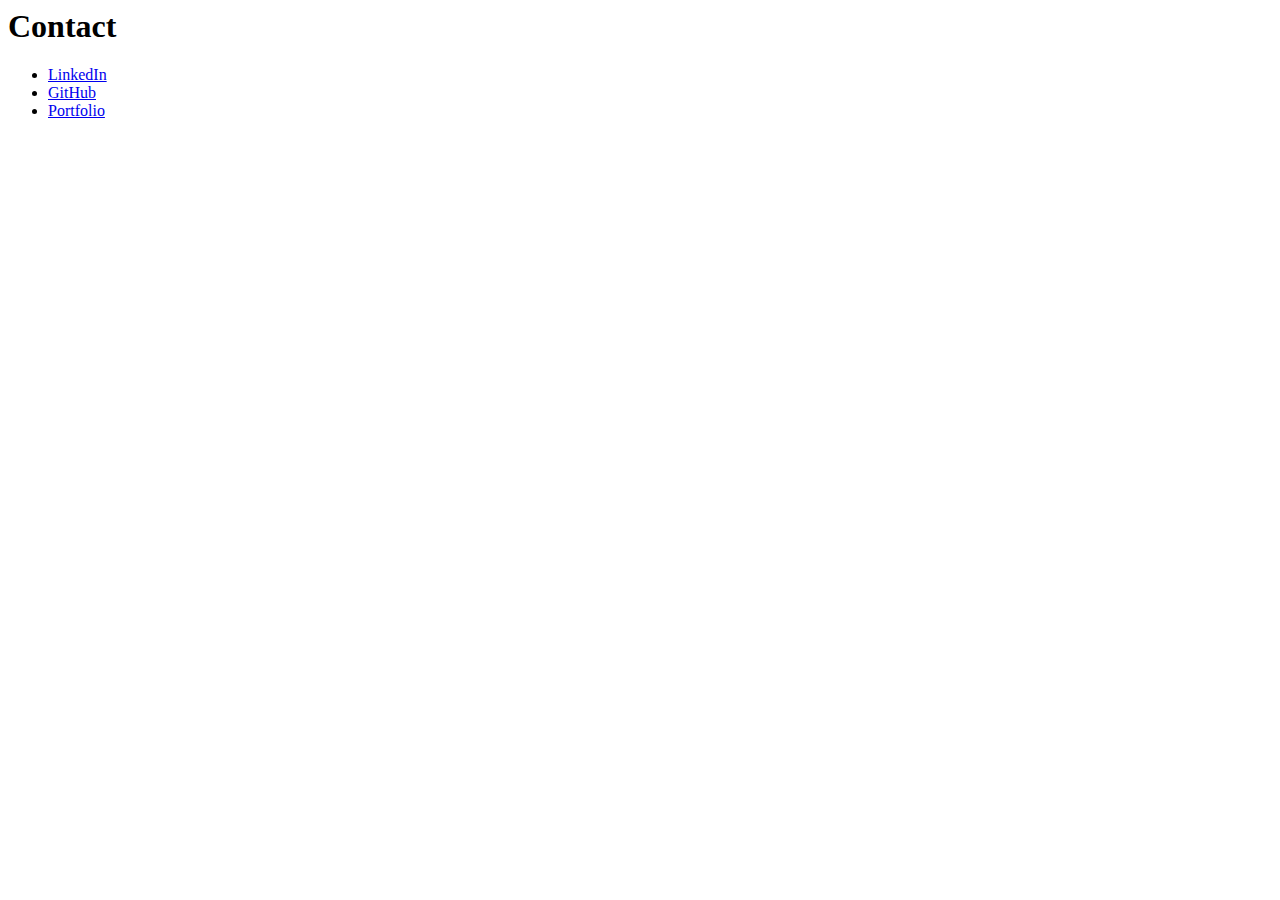
<file: contact_old.html>
<html><body>
<h1>Contact</h1>
<ul>
<li><a href="https://linkedin.com/in/srikanthmadabhushi">LinkedIn</a></li>
<li><a href="https://github.com/SrikanthMadabhushi">GitHub</a></li>
<li><a href="https://SrikanthMadabhushi.github.io">Portfolio</a></li>
</ul>
</body></html>
</file>
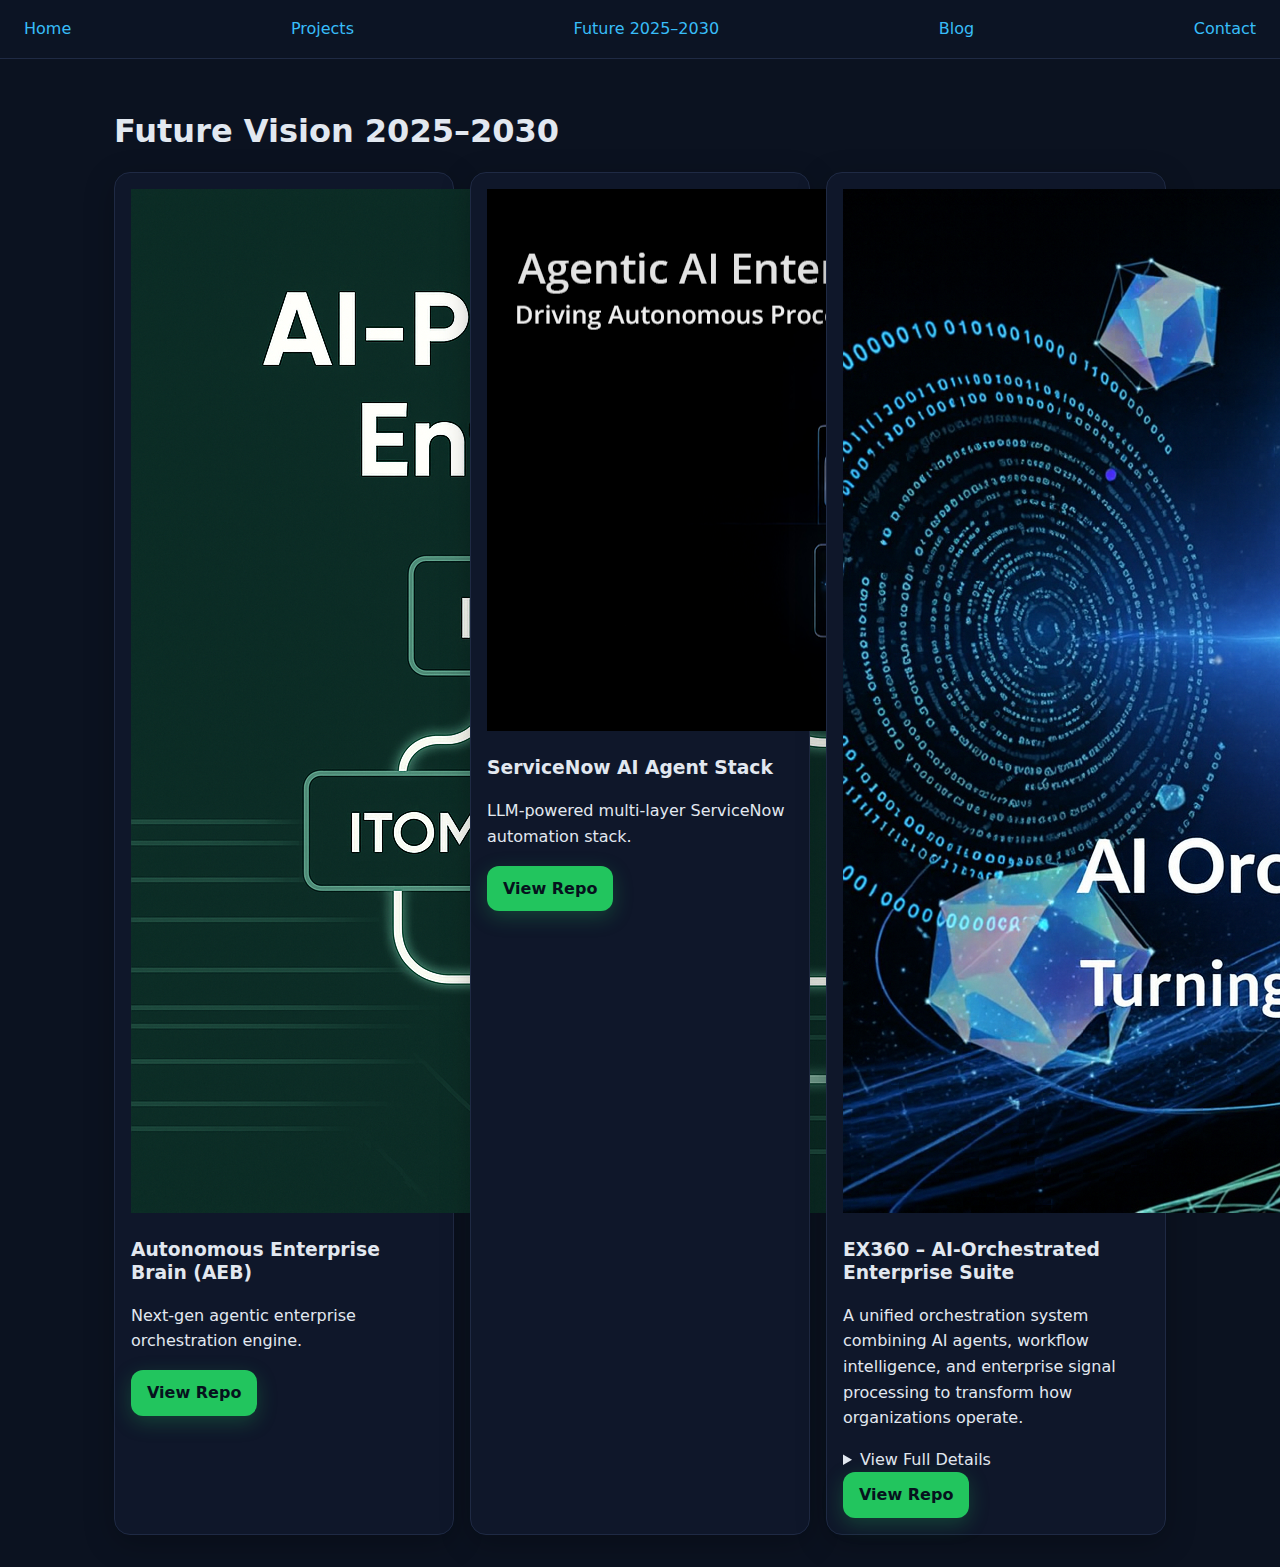
<file: future.html>
<!doctype html>
<html>
<head>
<meta charset="utf-8">
<title>Future 2025–2030</title>
<link rel="stylesheet" href="styles.css">
</head>
<body>

<nav class="top-nav">
  <a href="index.html">Home</a>
  <a href="projects.html">Projects</a>
  <a href="future.html">Future 2025–2030</a>
  <a href="blog.html">Blog</a>
  <a href="contact.html">Contact</a>
</nav>

<section class="container section">
<h1>Future Vision 2025–2030</h1>

<div class="grid">

<article class="card">
  <img src="assets/Autonomous-Enterprise-Brain-AEB.png">
  <h3>Autonomous Enterprise Brain (AEB)</h3>
  <p>Next‑gen agentic enterprise orchestration engine.</p>
  <a class="btn" target="_blank" href="https://github.com/srikanthmadabhushi/Autonomous-Enterprise-Brain-AEB">View Repo</a>
</article>

<article class="card">
  <img src="assets/ServiceNow-AI-Agent-Stack banner.png">
  <h3>ServiceNow AI Agent Stack</h3>
  <p>LLM‑powered multi‑layer ServiceNow automation stack.</p>
  <a class="btn" target="_blank" href="https://github.com/srikanthmadabhushi/ServiceNow-AI-Agent-Stack">View Repo</a>
</article>
<article class="card">
  <img src="assets/AI-Orchestrated-Enterprise-Suite.png" alt="EX360">
  <h3>EX360 – AI-Orchestrated Enterprise Suite</h3>
  <p>A unified orchestration system combining AI agents, workflow intelligence, and enterprise signal processing to transform how organizations operate.</p>

  <details class="proj">
    <summary>View Full Details</summary>
    <div class="proj-points">

      <h4>Industry Positioning</h4>
      <p>EX360 enables enterprises to embrace intelligent orchestration at scale, replacing fragmented automation with coordinated, AI-enhanced service operations. It is designed for organizations targeting operational excellence and cross-domain harmonization.</p>

      <h4>Technical Architecture</h4>
      <p>Built on a layered AI orchestration model, EX360 integrates ServiceNow workflows, multi-agent reasoning, IntegrationHub connectors, contextual data fabric, and autonomous execution paths.</p>

      <h4>Business Problem</h4>
      <p>Enterprise operations often struggle due to disconnects between IT, HR, customer service, and risk workflows. EX360 minimises this fragmentation by providing a unified orchestration framework that ensures consistency and intelligence across all processes.</p>

      <h4>AI Hypothesis</h4>
      <p>AI-coordinated orchestration across domains will reduce errors, speed up resolutions, and allow operations to scale without added manual overhead. Multi-agent collaboration helps the system learn and optimize execution in real time.</p>

      <h4>Solution Prototype</h4>
      <p>The prototype models orchestration across multiple domains, showing how AI agents evaluate context, choose optimal flows, and trigger automated tasks that unify processes across ITSM, ITOM, HRSD, CSM, and GRC.</p>

    </div>
  </details>

  <a class="btn" target="_blank" href="https://github.com/srikanthmadabhushi/EX360-AI-Orchestrated-Enterprise-Suite">View Repo</a>
</article>
</div>

</section>
</body>
</html>
</file>
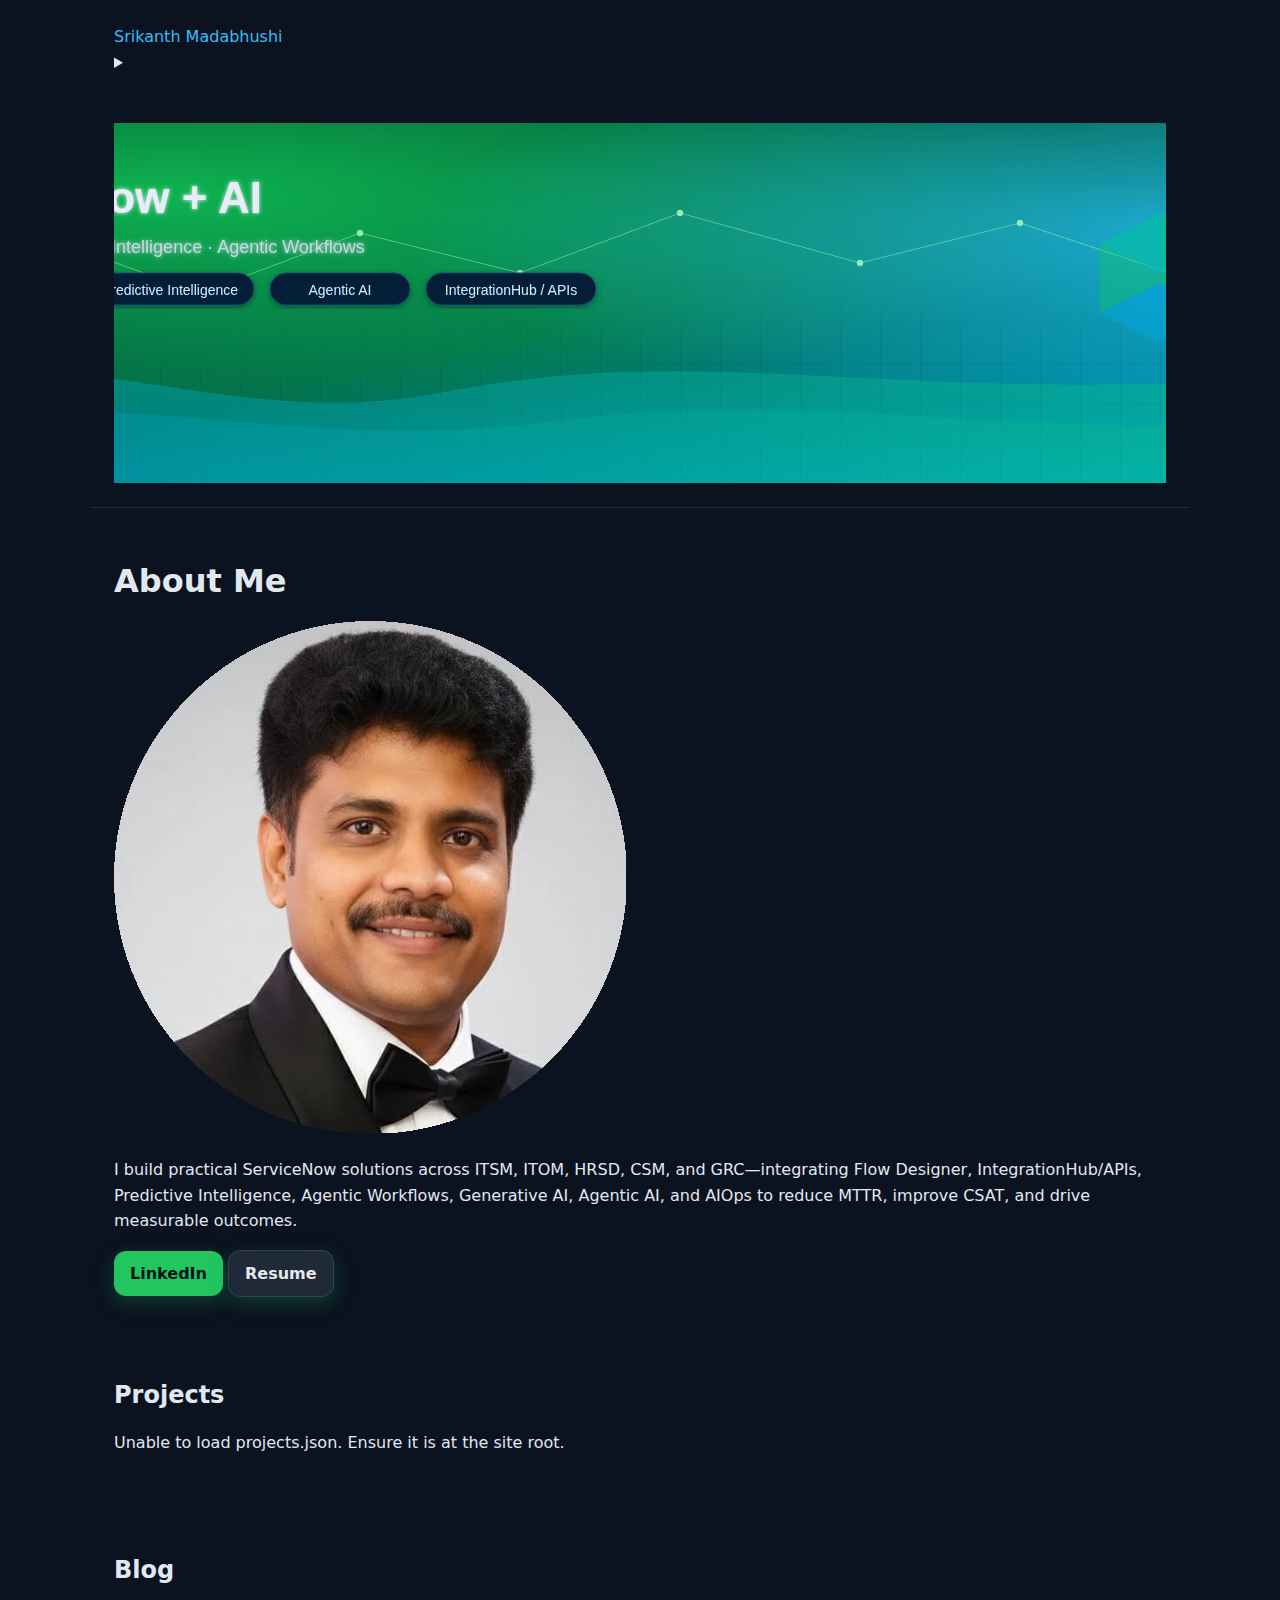
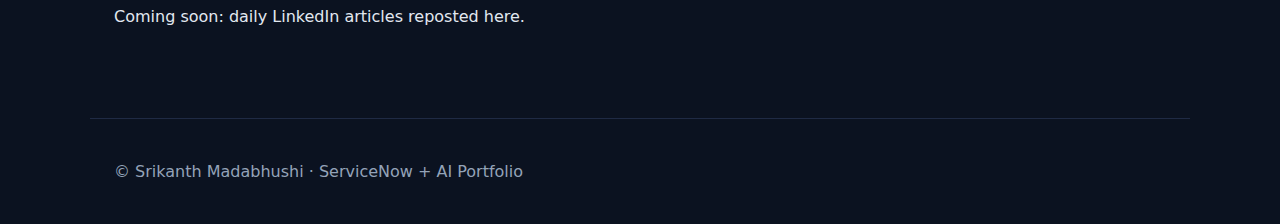
<file: index_old.html>
<!doctype html>
<html lang="en">
<head>
  <meta charset="utf-8" />
  <title>Srikanth Madabhushi| ServiceNow + AI Portfolio</title>
  <meta name="viewport" content="width=device-width, initial-scale=1" />
  <link rel="preload" href="assets/banner.svg" as="image" />
  <link rel="stylesheet" href="styles.css" />
</head>
<body>
  <!-- Sticky Header -->
  <header class="site sticky">
    <div class="container bar">
      <a class="brand" href="#">Srikanth Madabhushi</a>
      <details class="menu">
        <summary aria-label="Toggle menu">
          <span></span><span></span><span></span>
        </summary>
        <nav class="nav">
          <a href="#about">About</a>
          <a href="#projects">Projects</a>
          <a href="#blog">Blog</a>
          <a href="#contact">Contact</a>
        </nav>
      </details>
    </div>
  </header>

  <!-- Top Banner -->
  <section class="hero container">
    <img src="assets/banner.svg" alt="ServiceNow + AI banner" />
  </section>

  <!-- About -->
  <section id="about" class="container section">
    <h1>About Me</h1>
    <div class="about-wrap">
      <img class="avatar" src="assets/profile.png"/>
      <div>
        <p>
          I build practical ServiceNow solutions across ITSM, ITOM, HRSD, CSM, and GRC—integrating
          Flow Designer, IntegrationHub/APIs, Predictive Intelligence, Agentic Workflows, Generative AI,
          Agentic AI, and AIOps to reduce MTTR, improve CSAT, and drive measurable outcomes.
        </p>
        <div class="links">
          <a class="btn" href="https://www.linkedin.com/in/srikanth-madabhushi-prince2%C2%AE-csm%C2%AE-00309218" target="_blank" rel="noreferrer">LinkedIn</a>
          <a class="btn secondary" href="Srikanth_Madabhushi_Resume.pdf" target="_blank" rel="noreferrer">Resume</a>
        </div>
      </div>
    </div>
  </section>

  <!-- Projects (All modules live here) -->
  <section id="projects" class="container section">
    <h2>Projects</h2>
    <!-- Module panels & cards will be rendered here from projects.json -->
    <div id="projects-root" class="stack"></div>
  </section>

  <!-- Blog / Contact -->
  <section id="blog" class="container section">
    <h2>Blog</h2>
    <p>Coming soon: daily LinkedIn articles reposted here.</p>
  </section>

  <footer id="contact" class="container footer">
    <p>© Srikanth Madabhushi · ServiceNow + AI Portfolio</p>
  </footer>

  <!-- Render data from projects.json -->
  <script>
    async function renderProjects() {
      const root = document.getElementById('projects-root');
      try {
        const res = await fetch('projects.json');
        const data = await res.json();

        data.modules.forEach(mod => {
          // Module wrapper
          const section = document.createElement('section');
          section.className = 'module';

          // Module header
          const h3 = document.createElement('h3');
          h3.textContent = mod.name;
          section.appendChild(h3);

          // Module intro (5-point overview)
          const intro = document.createElement('details');
          intro.className = 'intro';
          intro.open = false;
          const sum = document.createElement('summary');
          sum.textContent = 'Module Overview (5-point)';
          intro.appendChild(sum);

          const grid = document.createElement('div');
          grid.className = 'intro-grid';

          const card = (title, bodyHtml) => {
            const el = document.createElement('article');
            el.className = 'intro-card';
            el.innerHTML = `<h4>${title}</h4>${bodyHtml}`;
            return el;
          };

          grid.appendChild(card('1) Domain, Market & Competitive', `<ul>${mod.moduleOverview.domainMarketCompetitive.map(i=>`<li>${i}</li>`).join('')}</ul>`));
          grid.appendChild(card('2) Tech Specs & Best Practices', `<ul>${mod.moduleOverview.techSpecsBestPractices.map(i=>`<li>${i}</li>`).join('')}</ul>`));
          grid.appendChild(card('3) Problem Statement', `<p>${mod.moduleOverview.problem}</p>`));
          grid.appendChild(card('4) Hypothesis', `<p>${mod.moduleOverview.hypothesis}</p>`));
          grid.appendChild(card('5) Working Prototype', `<ul>${mod.moduleOverview.prototype.map(i=>`<li>${i}</li>`).join('')}</ul>`));

          intro.appendChild(grid);
          section.appendChild(intro);

          // Projects grid
          const gridWrap = document.createElement('div');
          gridWrap.className = 'grid';

          mod.projects.forEach(p => {
            const article = document.createElement('article');
            article.className = 'card';
            article.innerHTML = `
              <img src="${p.image}" alt="${p.title}" loading="lazy">
              <h4>${p.title}</h4>
              <p>${p.summary}</p>
              <a class="btn" href="${p.repo}" target="_blank" rel="noreferrer">View Repo</a>
            `;

            // Per-project 5-point details
            const d = document.createElement('details');
            d.className = 'proj';
            const s = document.createElement('summary');
            s.textContent = 'Details (5-point)';
            d.appendChild(s);

            const list = document.createElement('div');
            list.className = 'proj-points';
            list.innerHTML = `
              <div><strong>1) Domain/Market/Competitive</strong><ul>${p.points.domainMarketCompetitive.map(i=>`<li>${i}</li>`).join('')}</ul></div>
              <div><strong>2) Tech Specs & Best Practices</strong><ul>${p.points.techSpecsBestPractices.map(i=>`<li>${i}</li>`).join('')}</ul></div>
              <div><strong>3) Problem</strong><p>${p.points.problem}</p></div>
              <div><strong>4) Hypothesis</strong><p>${p.points.hypothesis}</p></div>
              <div><strong>5) Working Prototype</strong><ul>${p.points.prototype.map(i=>`<li>${i}</li>`).join('')}</ul></div>
            `;
            d.appendChild(list);
            article.appendChild(d);

            gridWrap.appendChild(article);
          });

          section.appendChild(gridWrap);
          root.appendChild(section);
        });
      } catch (e) {
        root.innerHTML = '<p class="error">Unable to load projects.json. Ensure it is at the site root.</p>';
        console.error(e);
      }
    }
    renderProjects();
  </script>
</body>
</html>
</file>
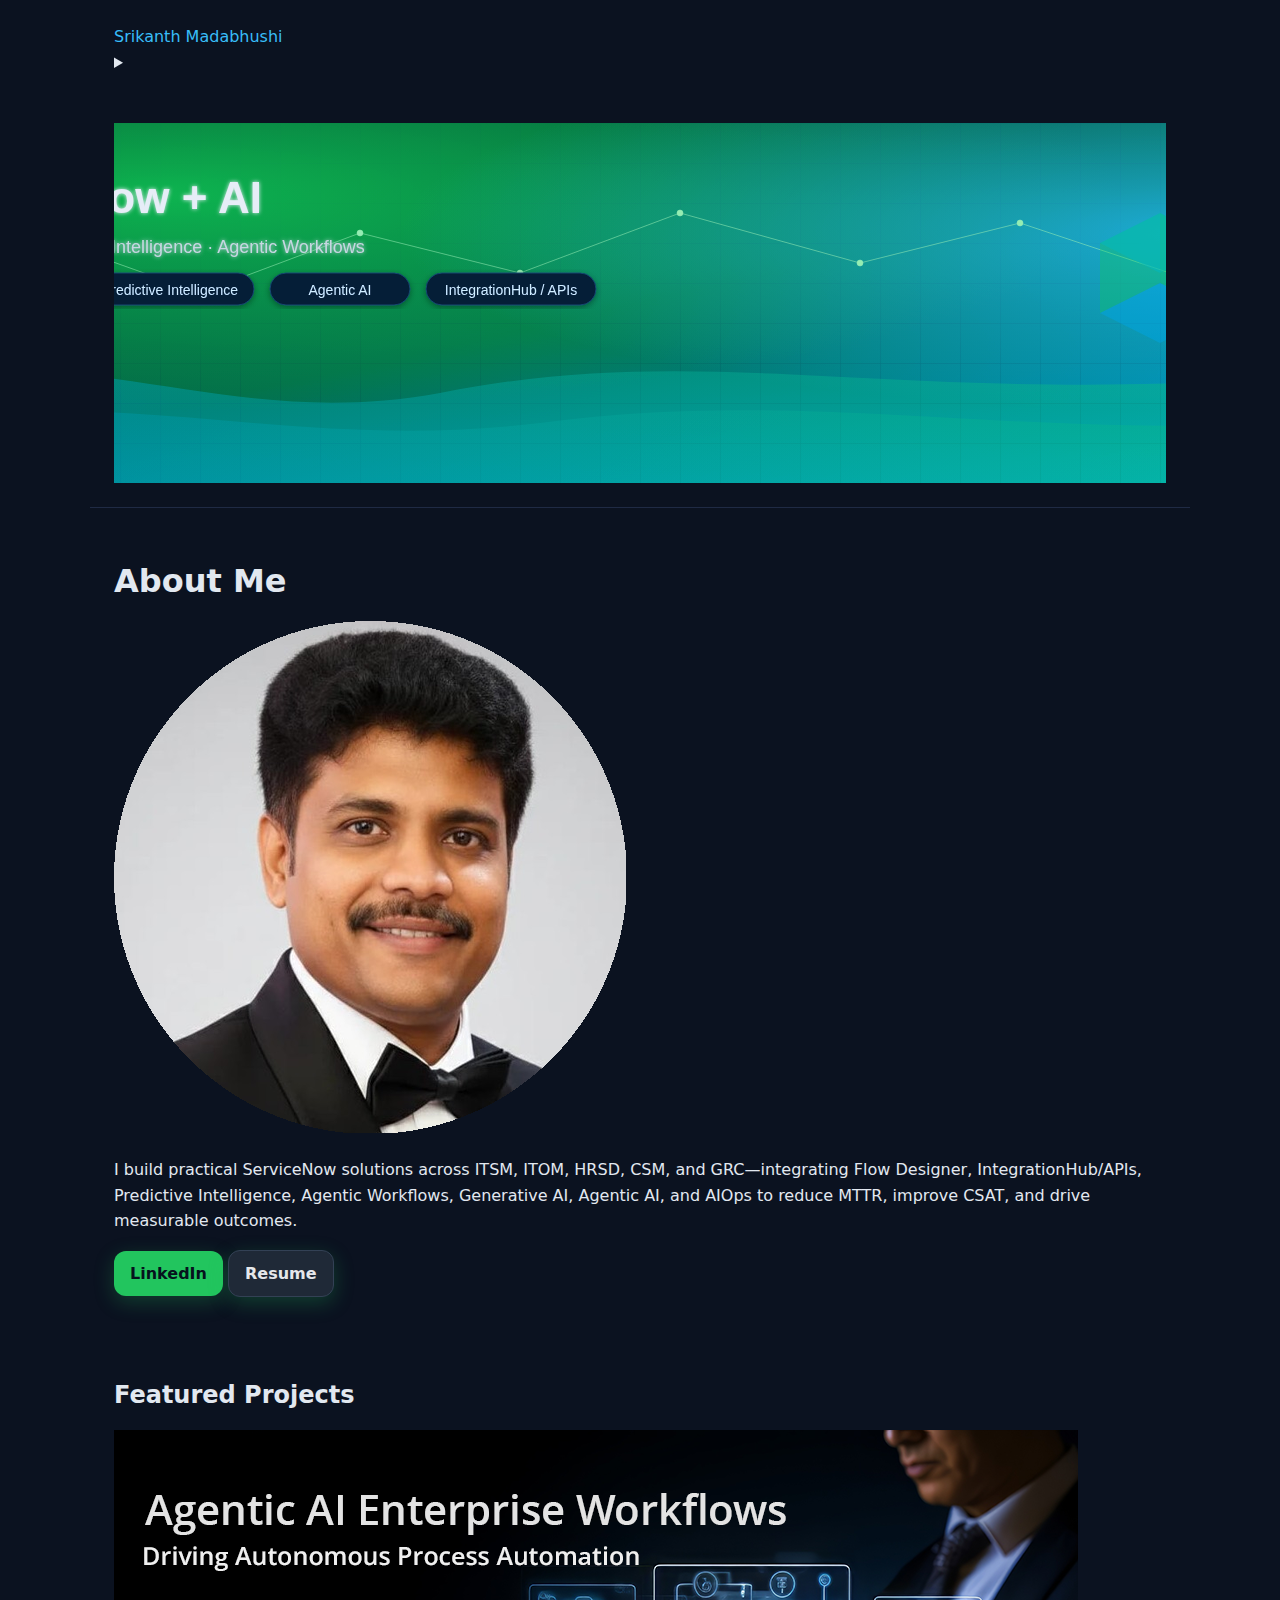
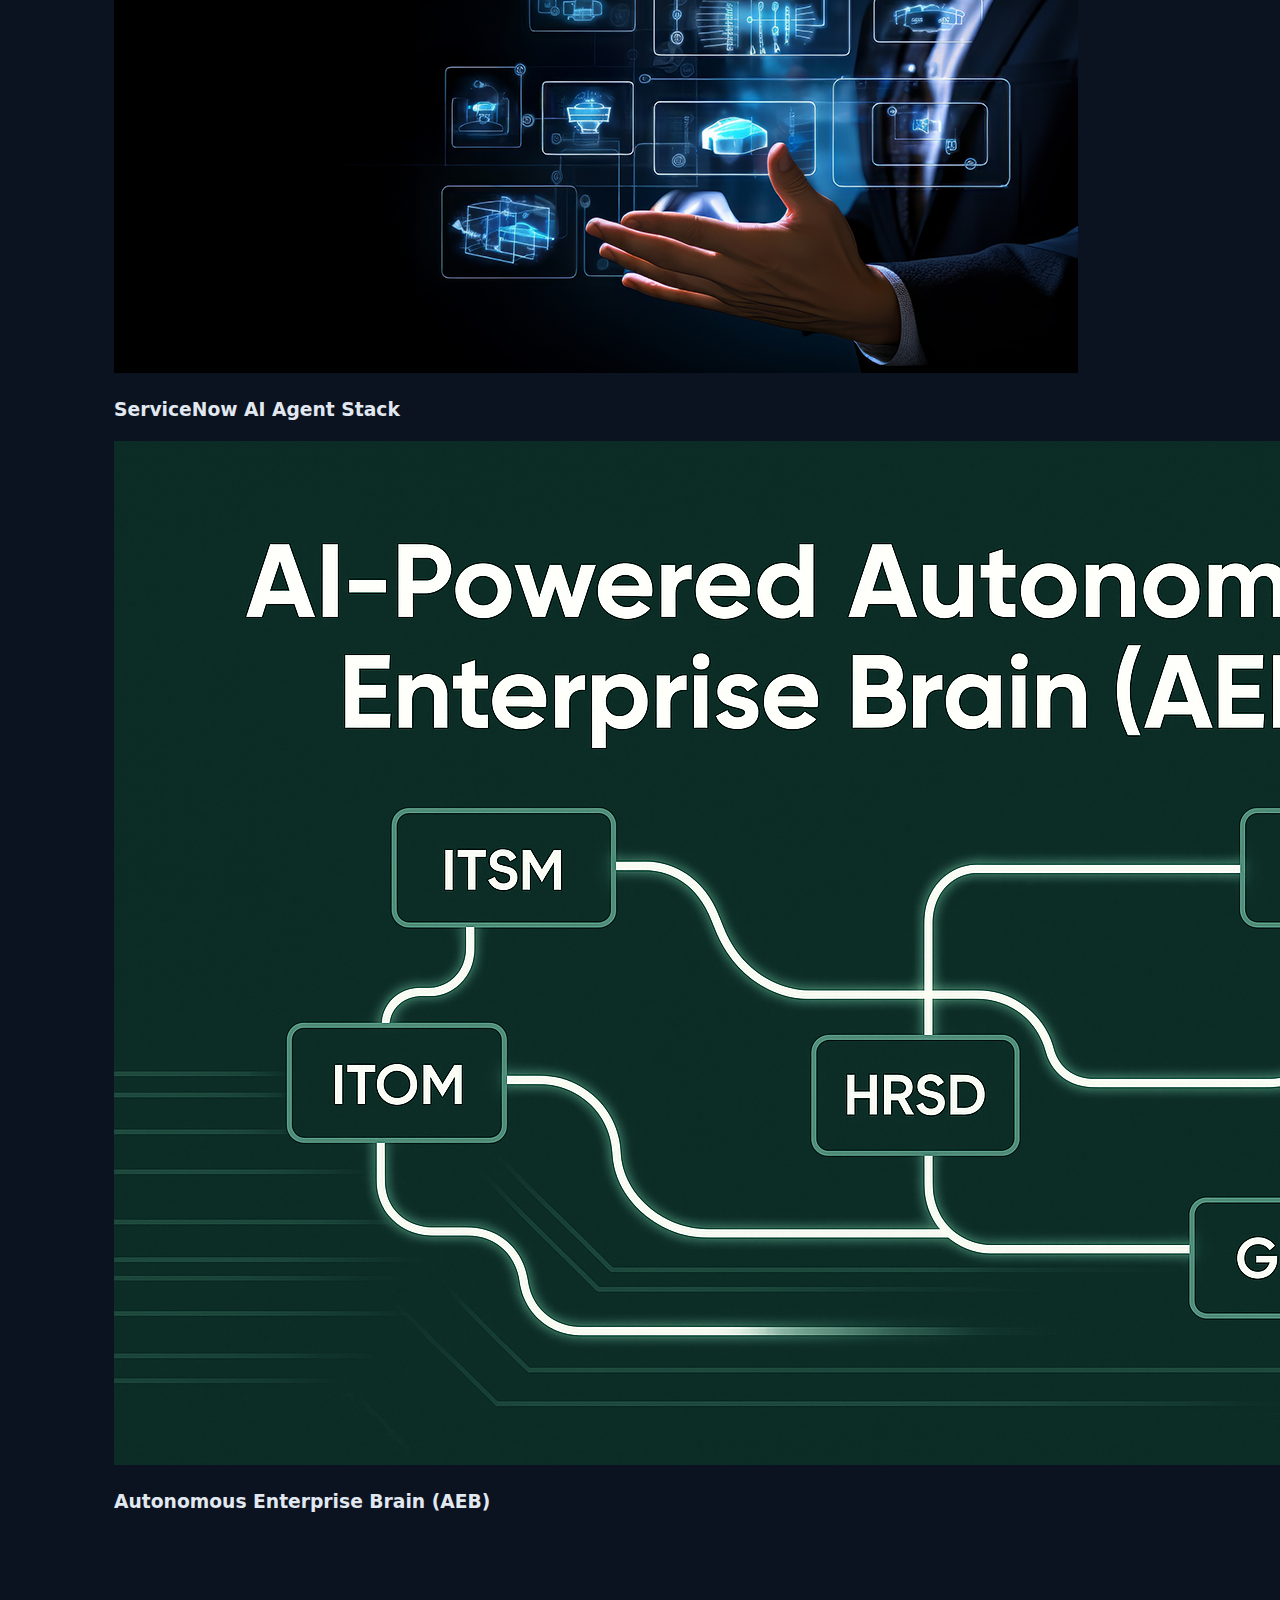
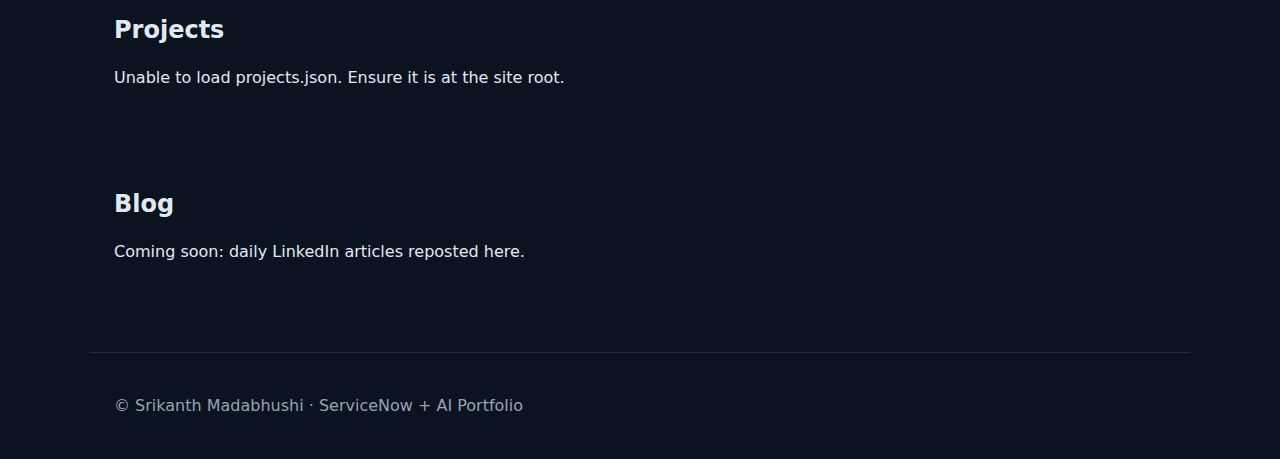
<file: index_updated.html>
<!doctype html>
<html lang="en">
<head>
  <meta charset="utf-8" />
  <title>Srikanth Madabhushi| ServiceNow + AI Portfolio</title>
  <meta name="viewport" content="width=device-width, initial-scale=1" />
  <link rel="preload" href="assets/banner.svg" as="image" />
  <link rel="stylesheet" href="styles.css" />
</head>
<body>
  <!-- Sticky Header -->
  <header class="site sticky">
    <div class="container bar">
      <a class="brand" href="#">Srikanth Madabhushi</a>
      <details class="menu">
        <summary aria-label="Toggle menu">
          <span></span><span></span><span></span>
        </summary>
        <nav class="nav">
          <a href="#about">About</a>
          <a href="#projects">Projects</a>
          <a href="#blog">Blog</a>
          <a href="#contact">Contact</a>
        </nav>
      </details>
    </div>
  </header>

  <!-- Top Banner -->
  <section class="hero container">
    <img src="assets/banner.svg" alt="ServiceNow + AI banner" />
  </section>

  <!-- About -->
  <section id="about" class="container section">
    <h1>About Me</h1>
    <div class="about-wrap">
      <img class="avatar" src="assets/profile.png"/>
      <div>
        <p>
          I build practical ServiceNow solutions across ITSM, ITOM, HRSD, CSM, and GRC—integrating
          Flow Designer, IntegrationHub/APIs, Predictive Intelligence, Agentic Workflows, Generative AI,
          Agentic AI, and AIOps to reduce MTTR, improve CSAT, and drive measurable outcomes.
        </p>
        <div class="links">
          <a class="btn" href="https://www.linkedin.com/in/srikanth-madabhushi-prince2%C2%AE-csm%C2%AE-00309218" target="_blank" rel="noreferrer">LinkedIn</a>
          <a class="btn secondary" href="Srikanth_Madabhushi_Resume.pdf" target="_blank" rel="noreferrer">Resume</a>
        </div>
      </div>
    </div>
  </section>

  
  <!-- Featured Projects -->
  <section id="featured-projects" class="container section">
    <h2>Featured Projects</h2>
    <div class="project-grid">
      <div class="project-card">
        <img src="assets/ServiceNow-AI-Agent-Stack.png" alt="ServiceNow AI Agent Stack"/>
        <h3>ServiceNow AI Agent Stack</h3>
      </div>
      <div class="project-card">
        <img src="assets/Autonomous-Enterprise-Brain-AEB.png" alt="Autonomous Enterprise Brain AEB"/>
        <h3>Autonomous Enterprise Brain (AEB)</h3>
      </div>
    </div>
  </section>
<!-- Projects (All modules live here) -->
  <section id="projects" class="container section">
    <h2>Projects</h2>
    <!-- Module panels & cards will be rendered here from projects.json -->
    <div id="projects-root" class="stack"></div>
  </section>

  <!-- Blog / Contact -->
  <section id="blog" class="container section">
    <h2>Blog</h2>
    <p>Coming soon: daily LinkedIn articles reposted here.</p>
  </section>

  <footer id="contact" class="container footer">
    <p>© Srikanth Madabhushi · ServiceNow + AI Portfolio</p>
  </footer>

  <!-- Render data from projects.json -->
  <script>
    async function renderProjects() {
      const root = document.getElementById('projects-root');
      try {
        const res = await fetch('projects.json');
        const data = await res.json();

        data.modules.forEach(mod => {
          // Module wrapper
          const section = document.createElement('section');
          section.className = 'module';

          // Module header
          const h3 = document.createElement('h3');
          h3.textContent = mod.name;
          section.appendChild(h3);

          // Module intro (5-point overview)
          const intro = document.createElement('details');
          intro.className = 'intro';
          intro.open = false;
          const sum = document.createElement('summary');
          sum.textContent = 'Module Overview (5-point)';
          intro.appendChild(sum);

          const grid = document.createElement('div');
          grid.className = 'intro-grid';

          const card = (title, bodyHtml) => {
            const el = document.createElement('article');
            el.className = 'intro-card';
            el.innerHTML = `<h4>${title}</h4>${bodyHtml}`;
            return el;
          };

          grid.appendChild(card('1) Domain, Market & Competitive', `<ul>${mod.moduleOverview.domainMarketCompetitive.map(i=>`<li>${i}</li>`).join('')}</ul>`));
          grid.appendChild(card('2) Tech Specs & Best Practices', `<ul>${mod.moduleOverview.techSpecsBestPractices.map(i=>`<li>${i}</li>`).join('')}</ul>`));
          grid.appendChild(card('3) Problem Statement', `<p>${mod.moduleOverview.problem}</p>`));
          grid.appendChild(card('4) Hypothesis', `<p>${mod.moduleOverview.hypothesis}</p>`));
          grid.appendChild(card('5) Working Prototype', `<ul>${mod.moduleOverview.prototype.map(i=>`<li>${i}</li>`).join('')}</ul>`));

          intro.appendChild(grid);
          section.appendChild(intro);

          // Projects grid
          const gridWrap = document.createElement('div');
          gridWrap.className = 'grid';

          mod.projects.forEach(p => {
            const article = document.createElement('article');
            article.className = 'card';
            article.innerHTML = `
              <img src="${p.image}" alt="${p.title}" loading="lazy">
              <h4>${p.title}</h4>
              <p>${p.summary}</p>
              <a class="btn" href="${p.repo}" target="_blank" rel="noreferrer">View Repo</a>
            `;

            // Per-project 5-point details
            const d = document.createElement('details');
            d.className = 'proj';
            const s = document.createElement('summary');
            s.textContent = 'Details (5-point)';
            d.appendChild(s);

            const list = document.createElement('div');
            list.className = 'proj-points';
            list.innerHTML = `
              <div><strong>1) Domain/Market/Competitive</strong><ul>${p.points.domainMarketCompetitive.map(i=>`<li>${i}</li>`).join('')}</ul></div>
              <div><strong>2) Tech Specs & Best Practices</strong><ul>${p.points.techSpecsBestPractices.map(i=>`<li>${i}</li>`).join('')}</ul></div>
              <div><strong>3) Problem</strong><p>${p.points.problem}</p></div>
              <div><strong>4) Hypothesis</strong><p>${p.points.hypothesis}</p></div>
              <div><strong>5) Working Prototype</strong><ul>${p.points.prototype.map(i=>`<li>${i}</li>`).join('')}</ul></div>
            `;
            d.appendChild(list);
            article.appendChild(d);

            gridWrap.appendChild(article);
          });

          section.appendChild(gridWrap);
          root.appendChild(section);
        });
      } catch (e) {
        root.innerHTML = '<p class="error">Unable to load projects.json. Ensure it is at the site root.</p>';
        console.error(e);
      }
    }
    renderProjects();
  </script>
</body>
</html>
</file>
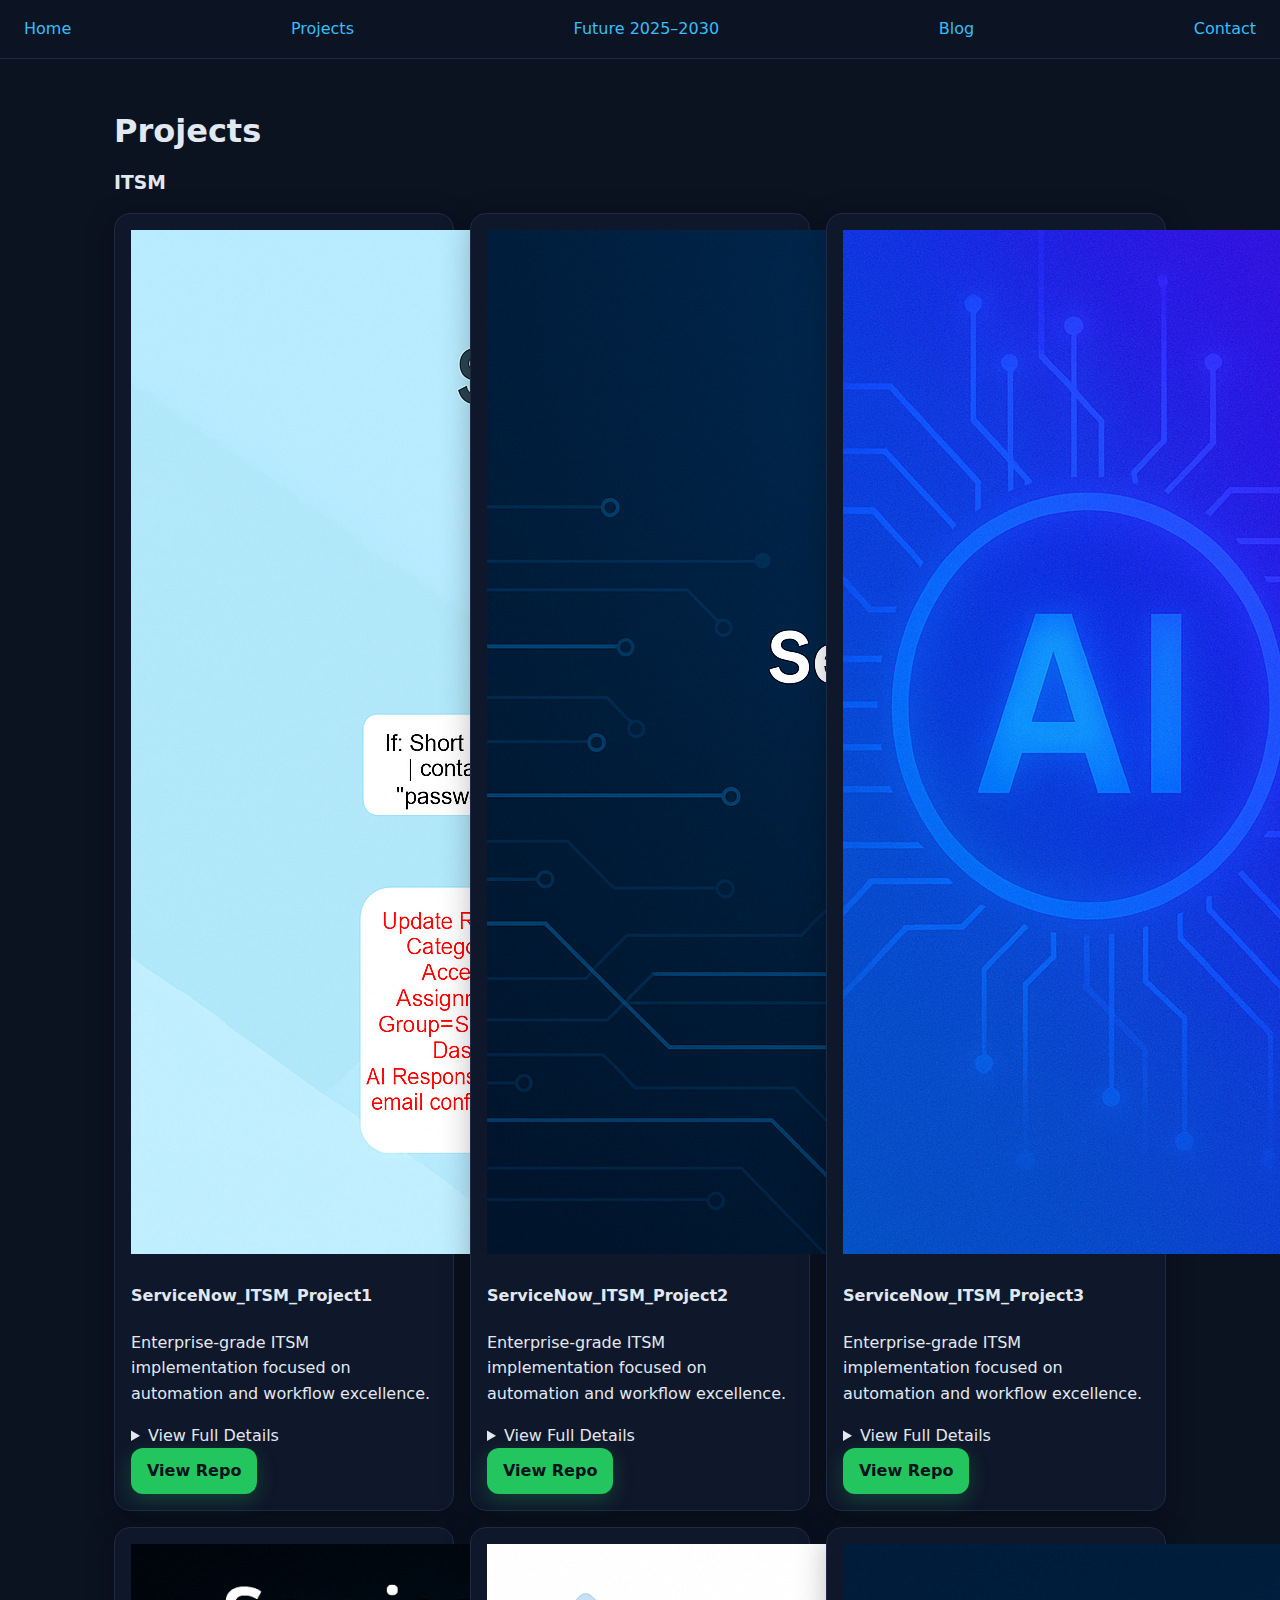
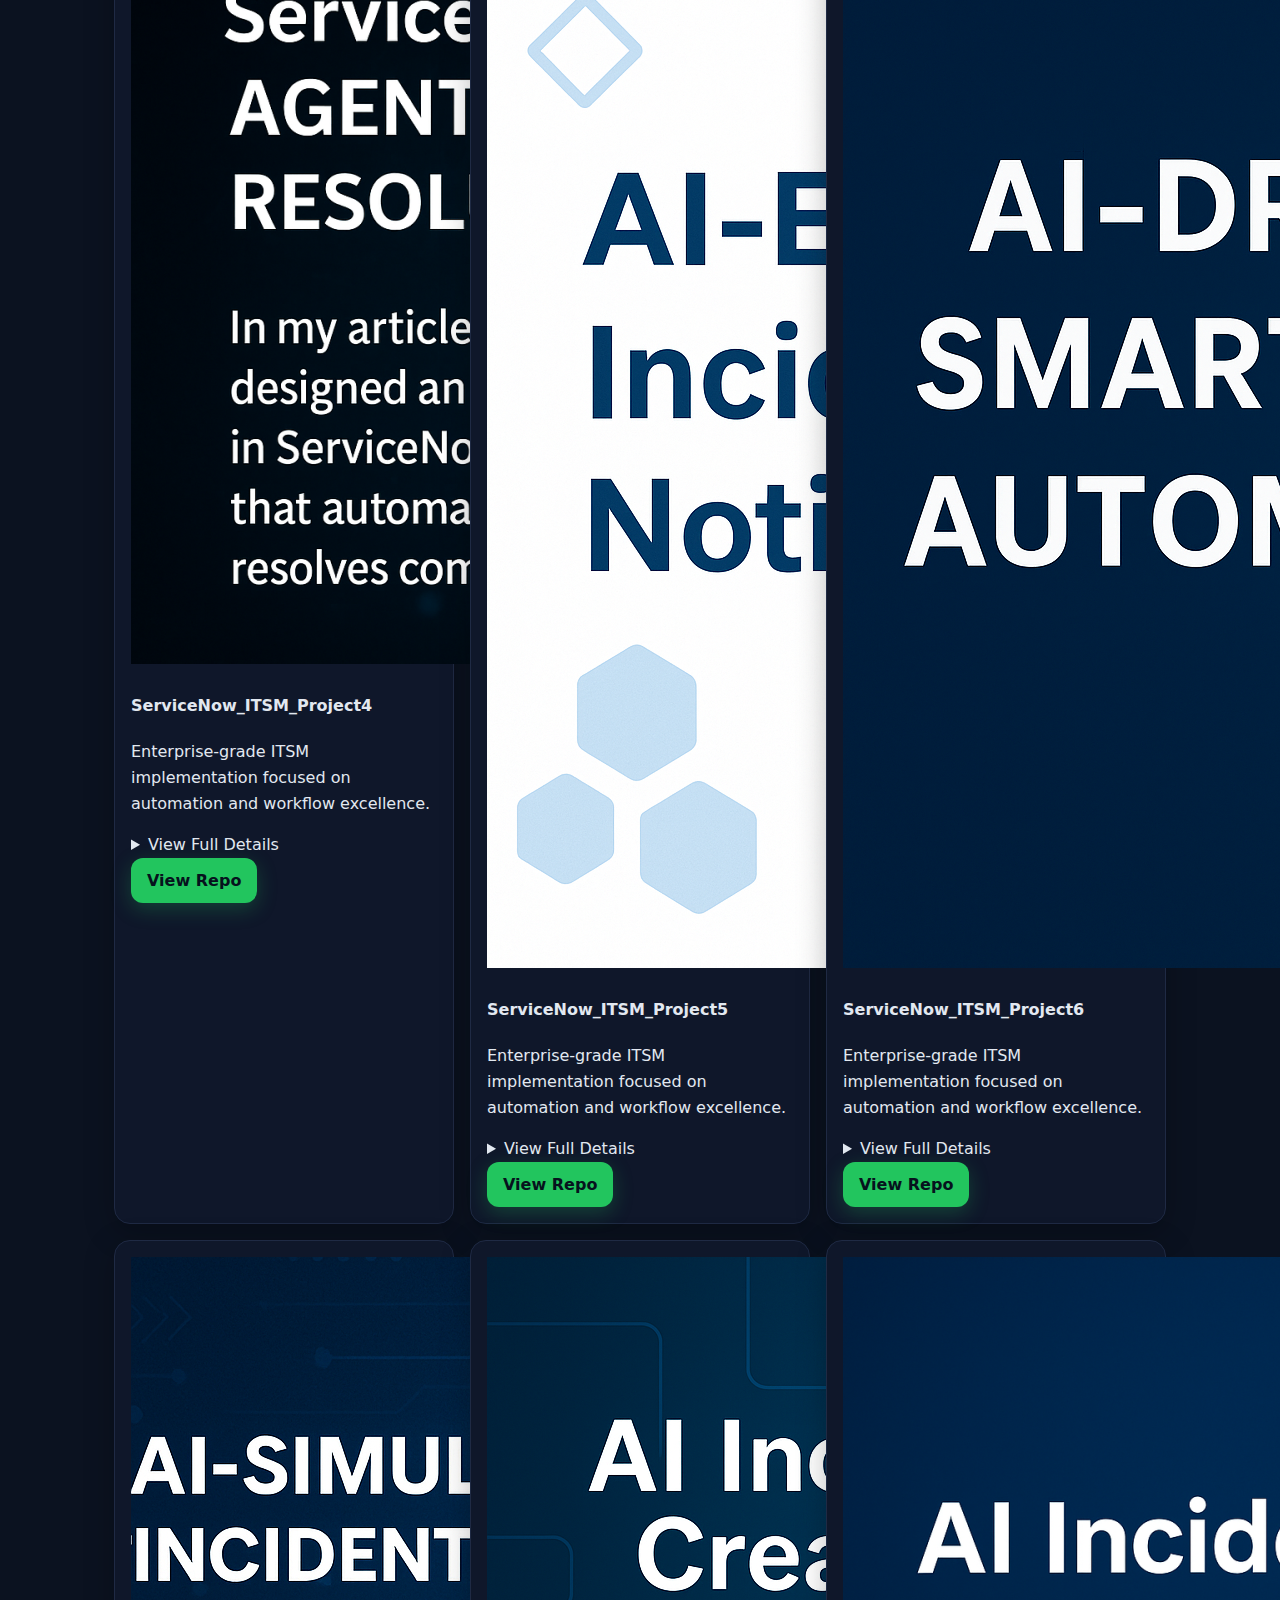
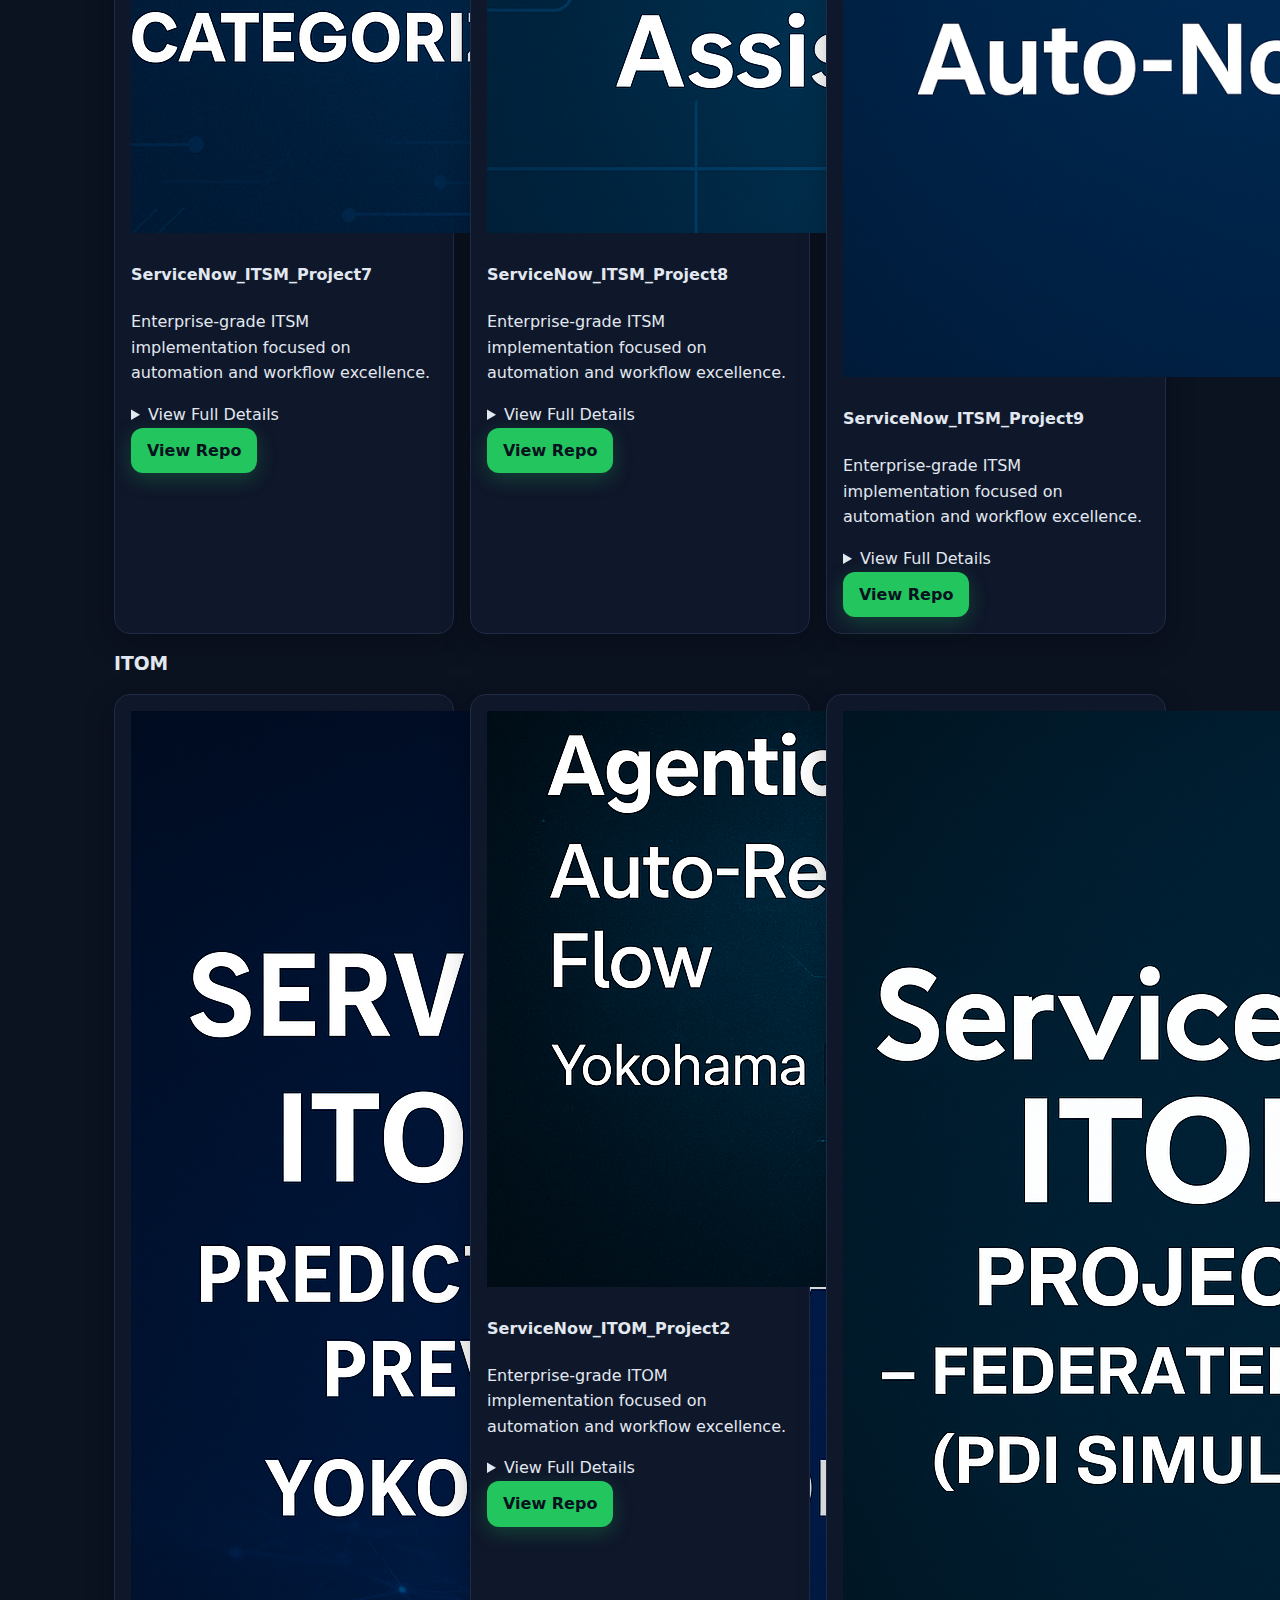
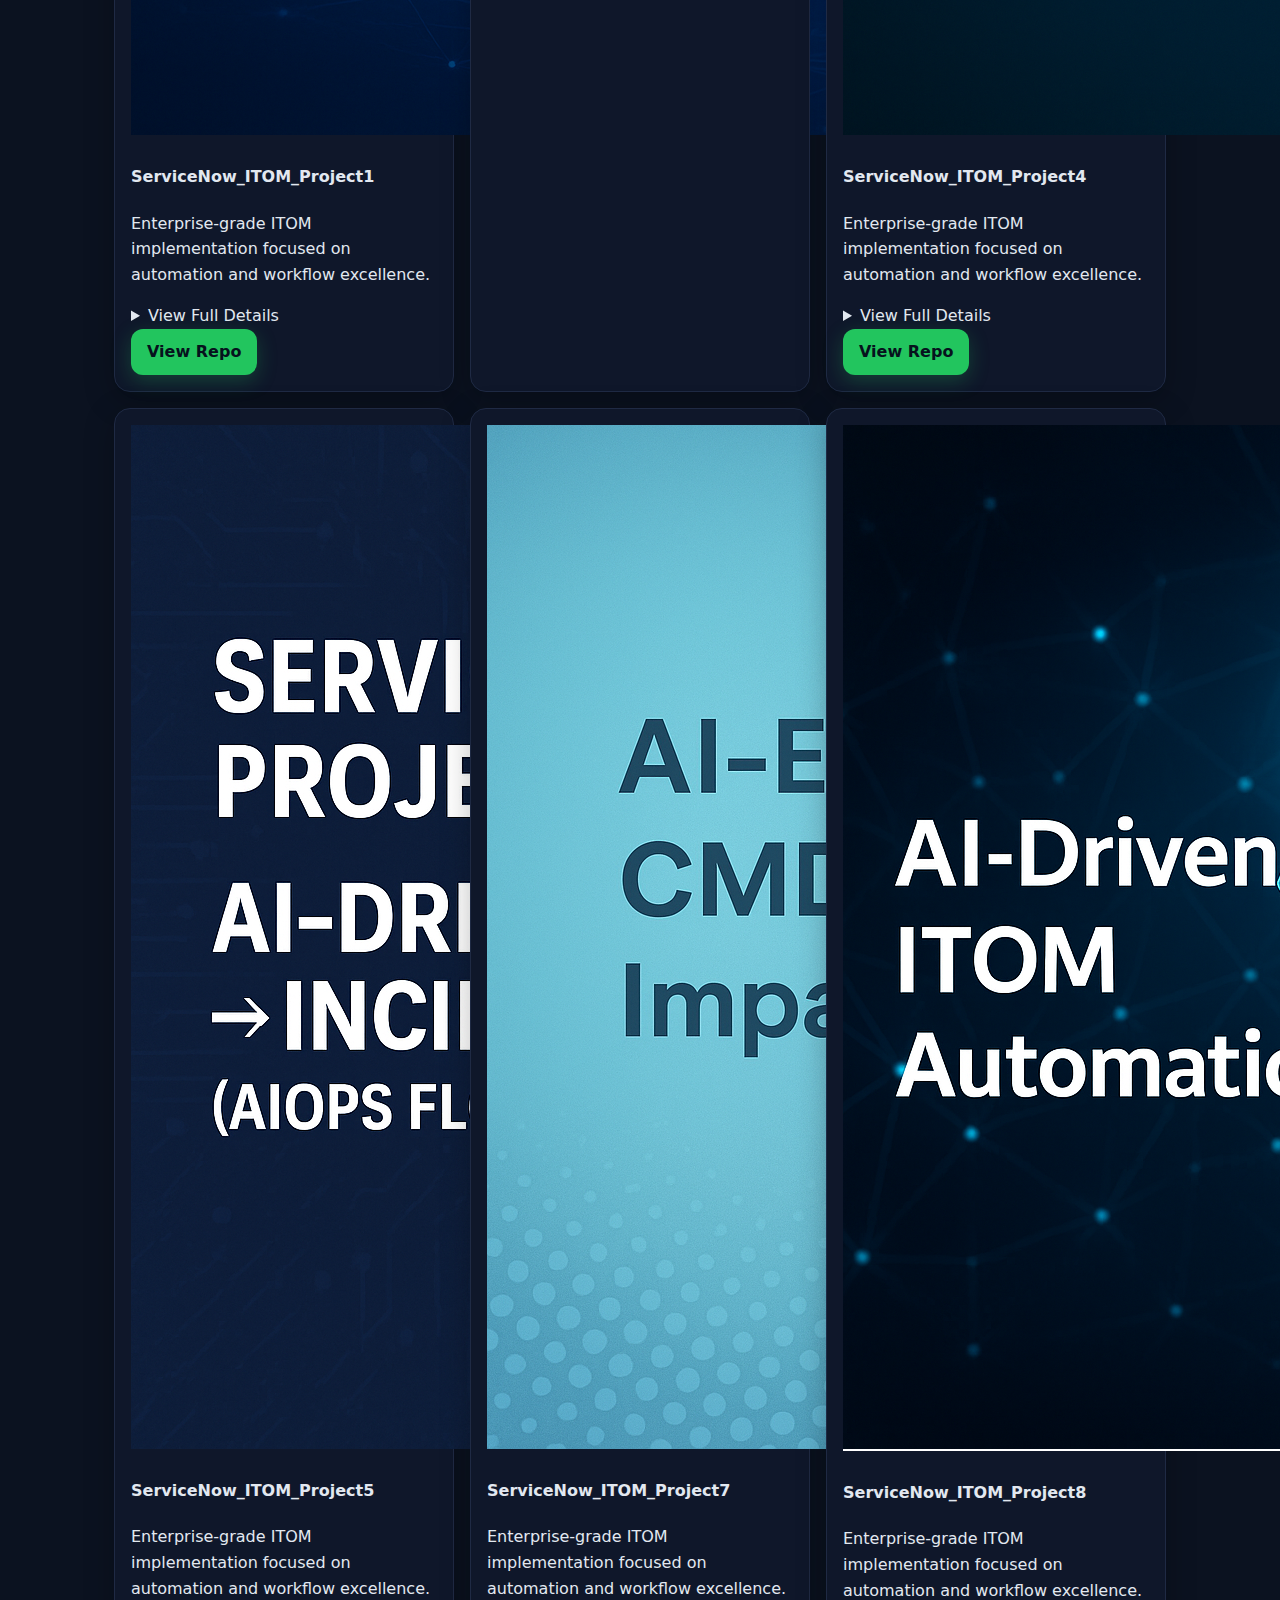
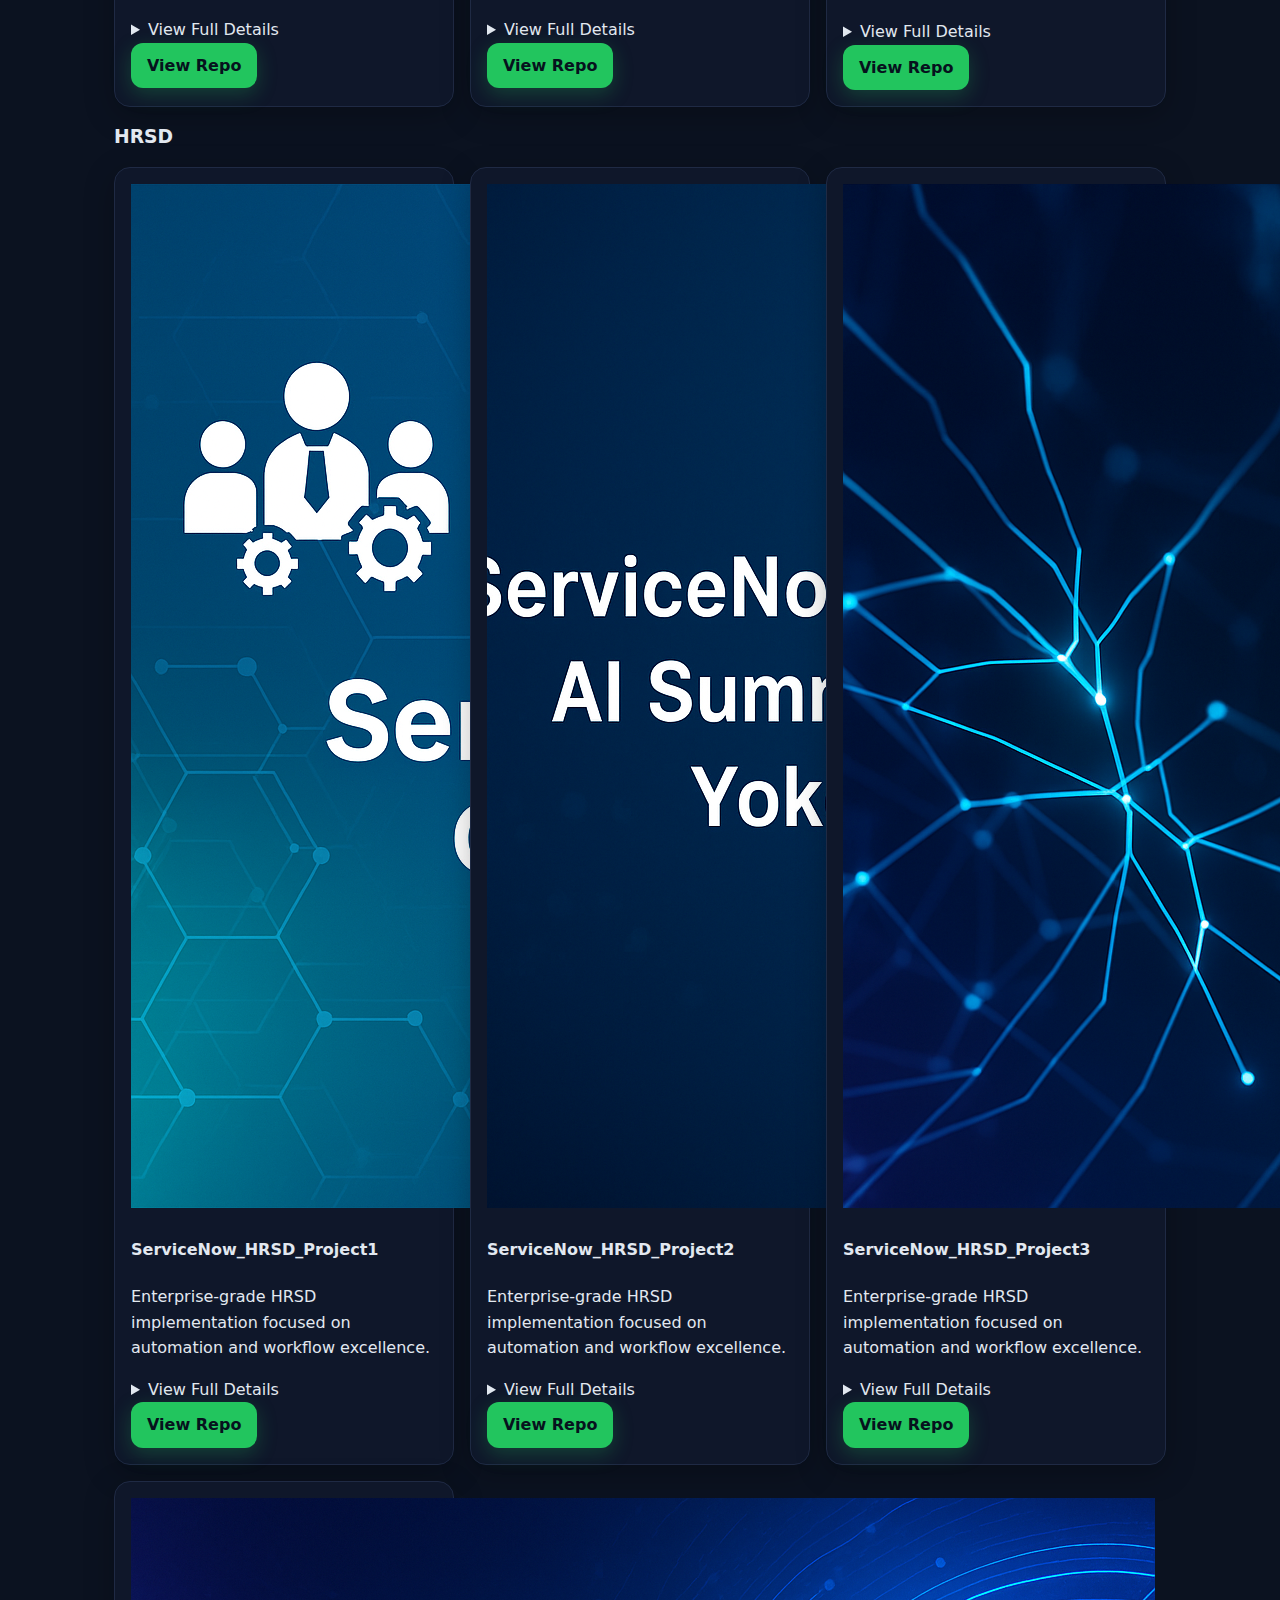
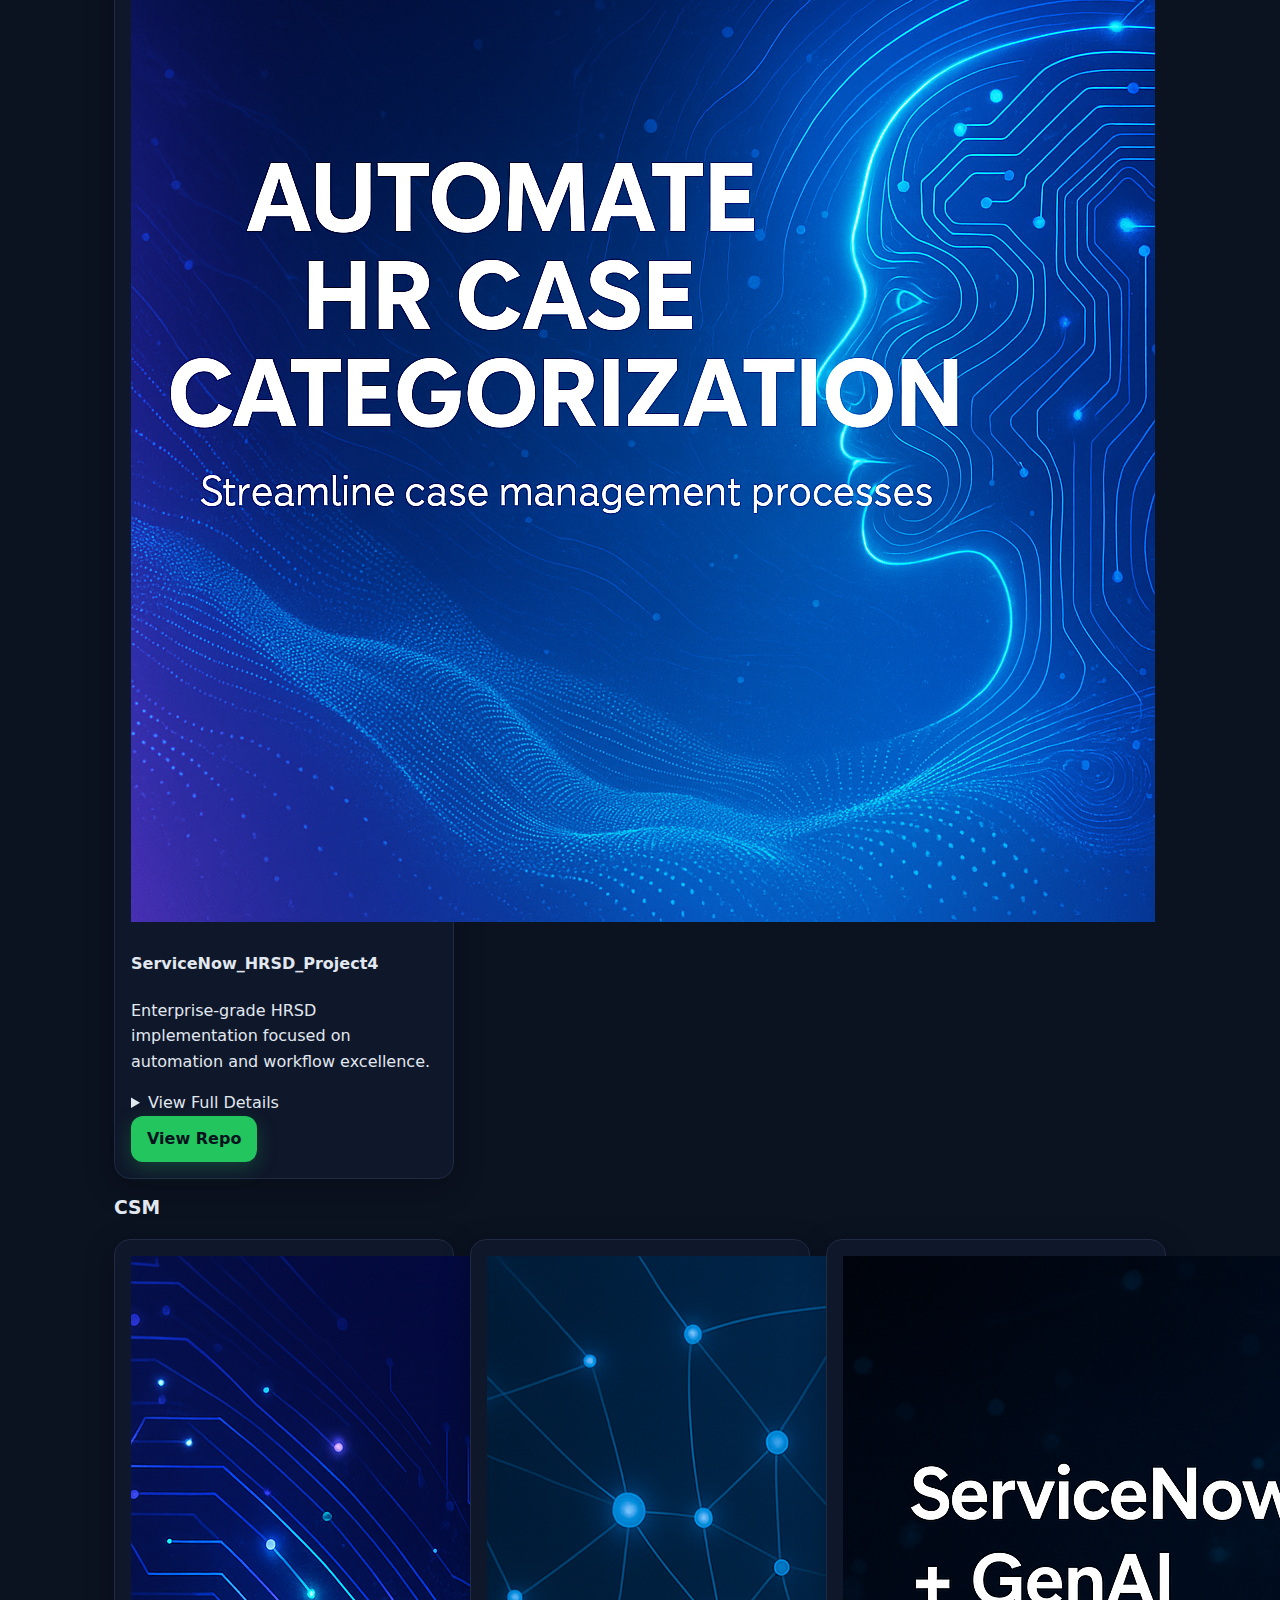
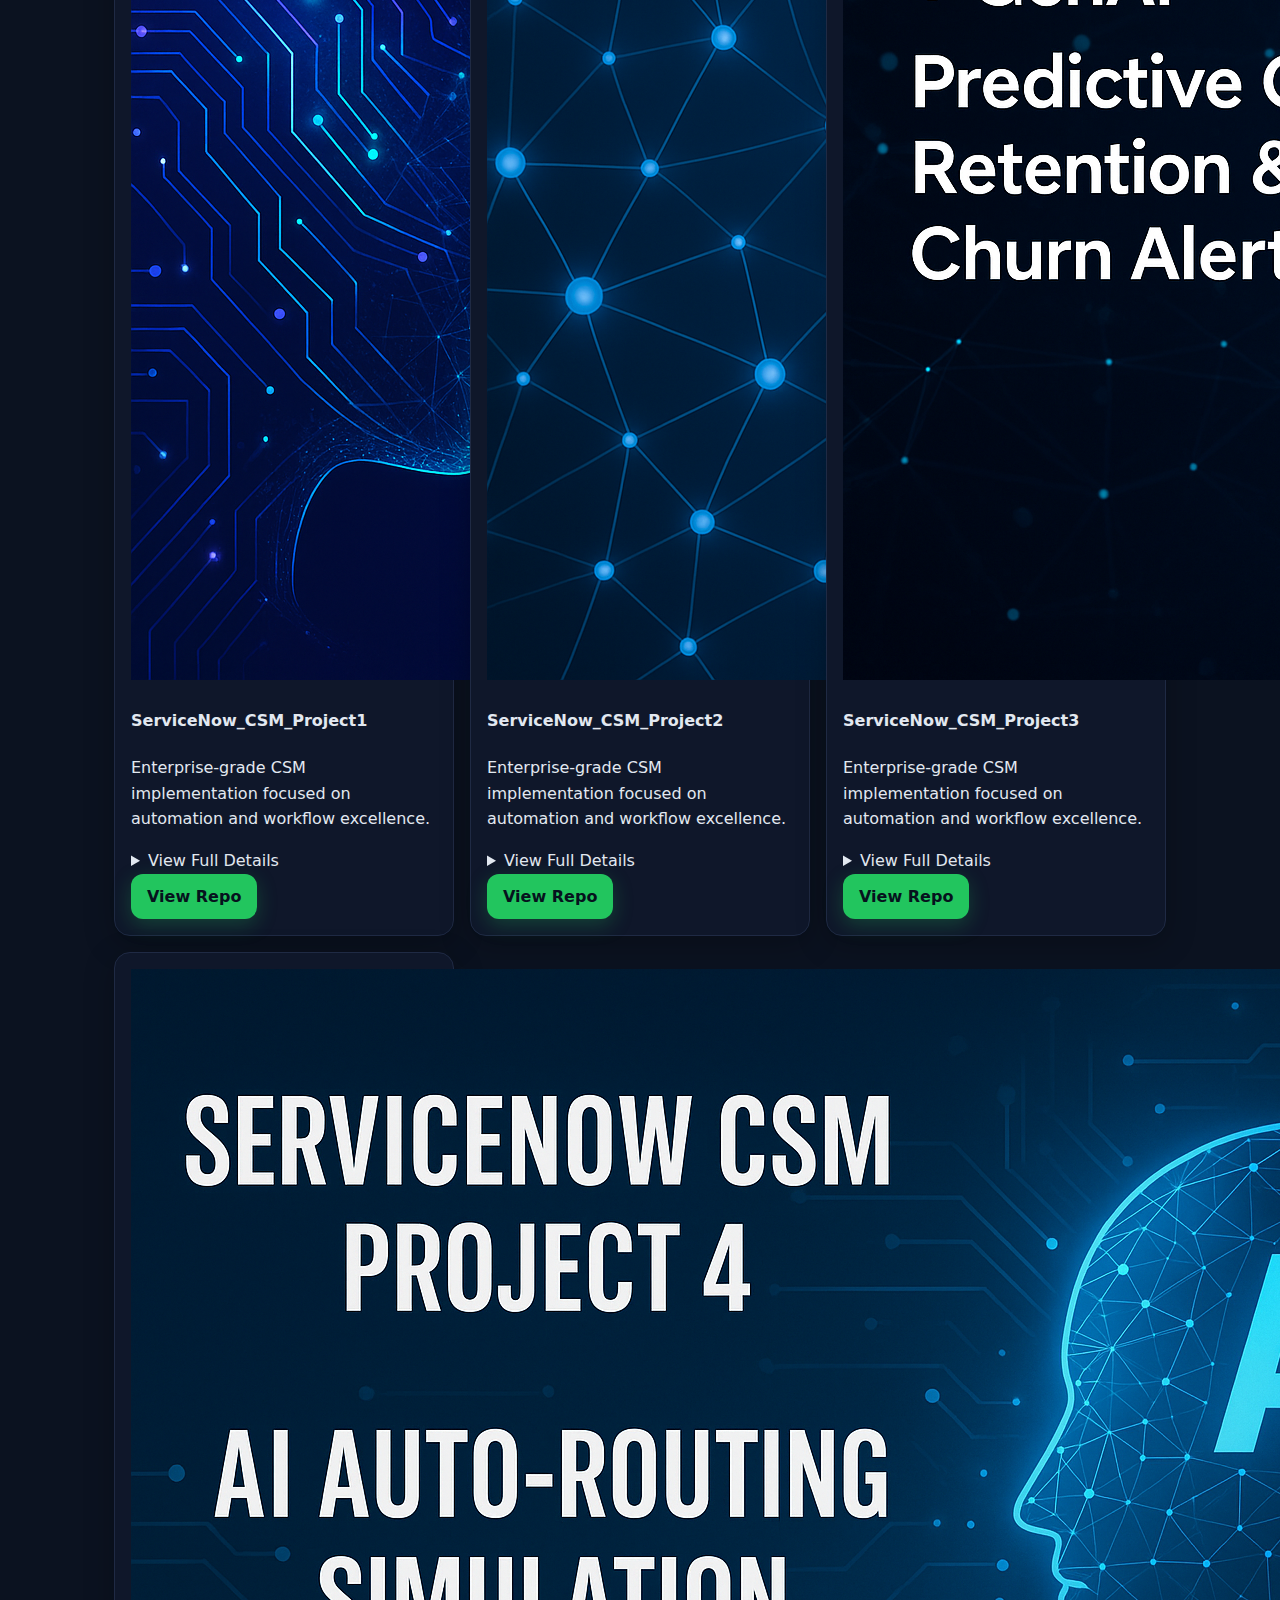
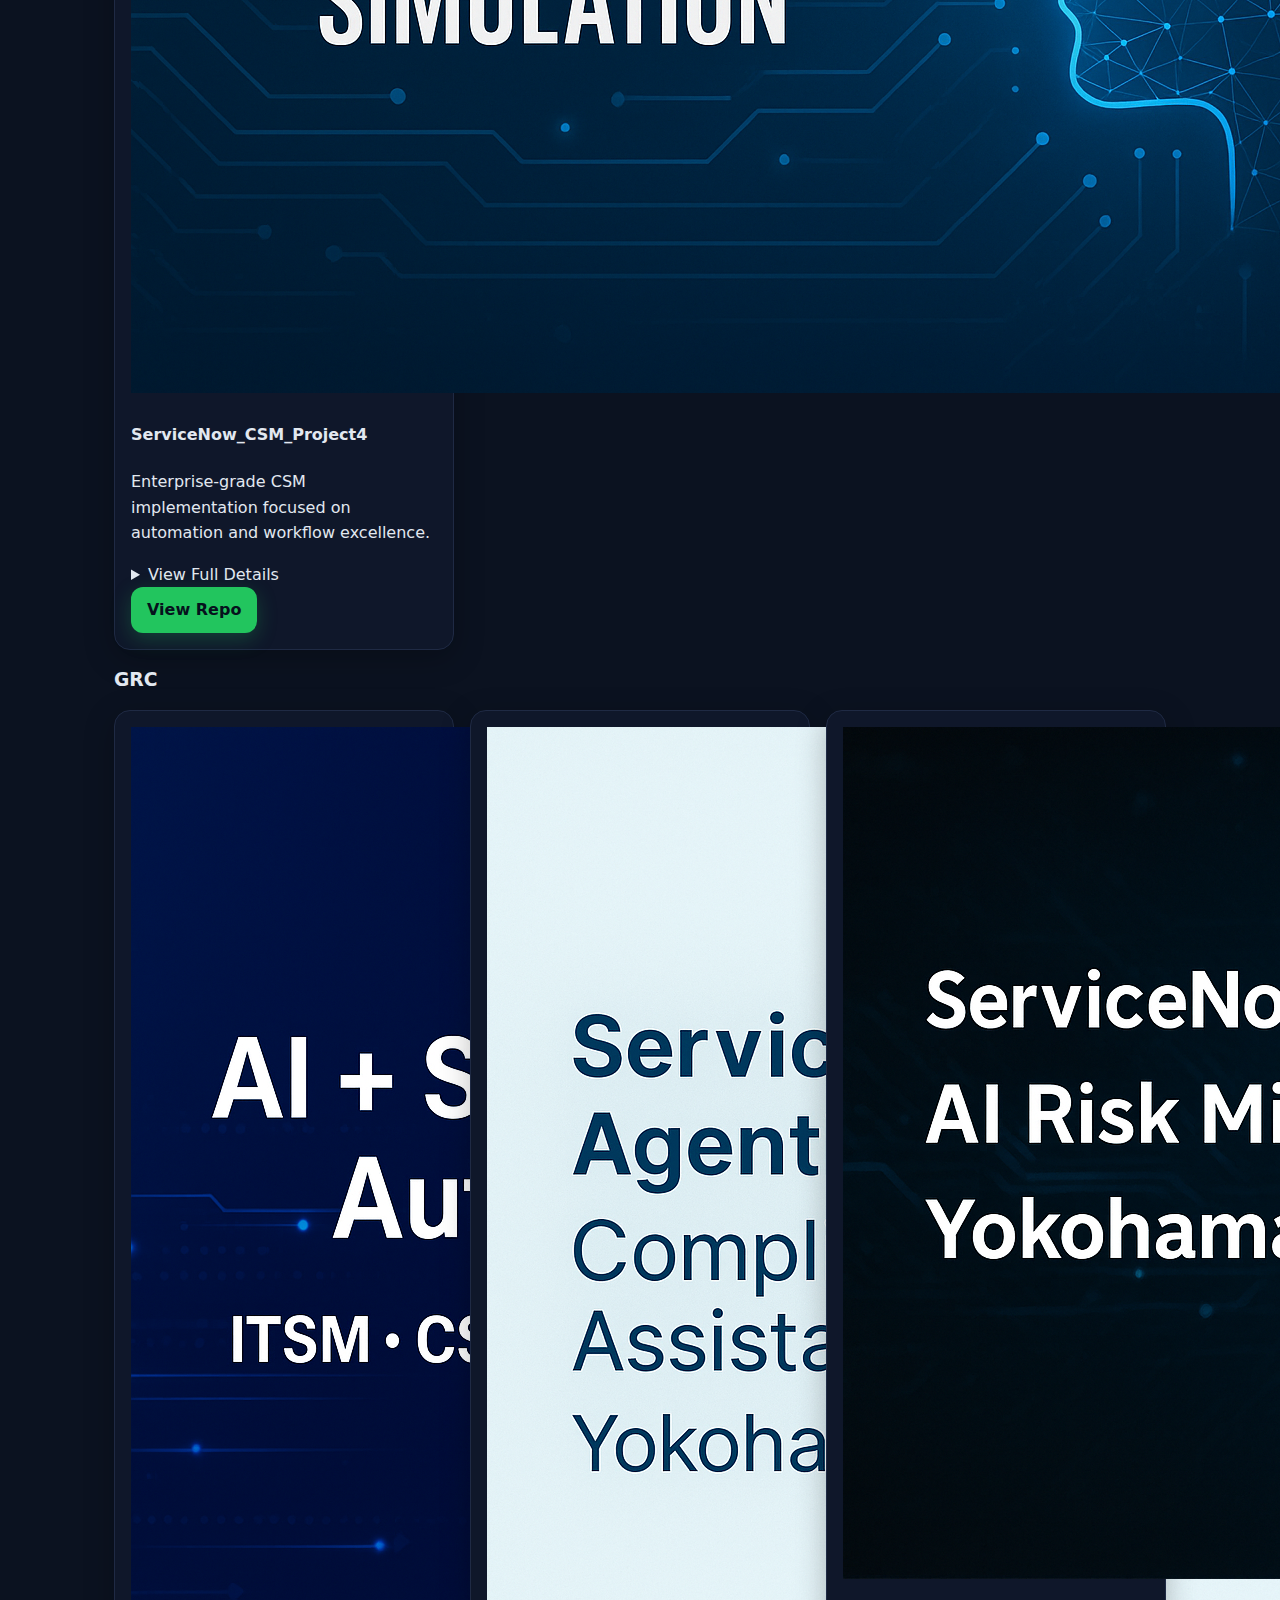
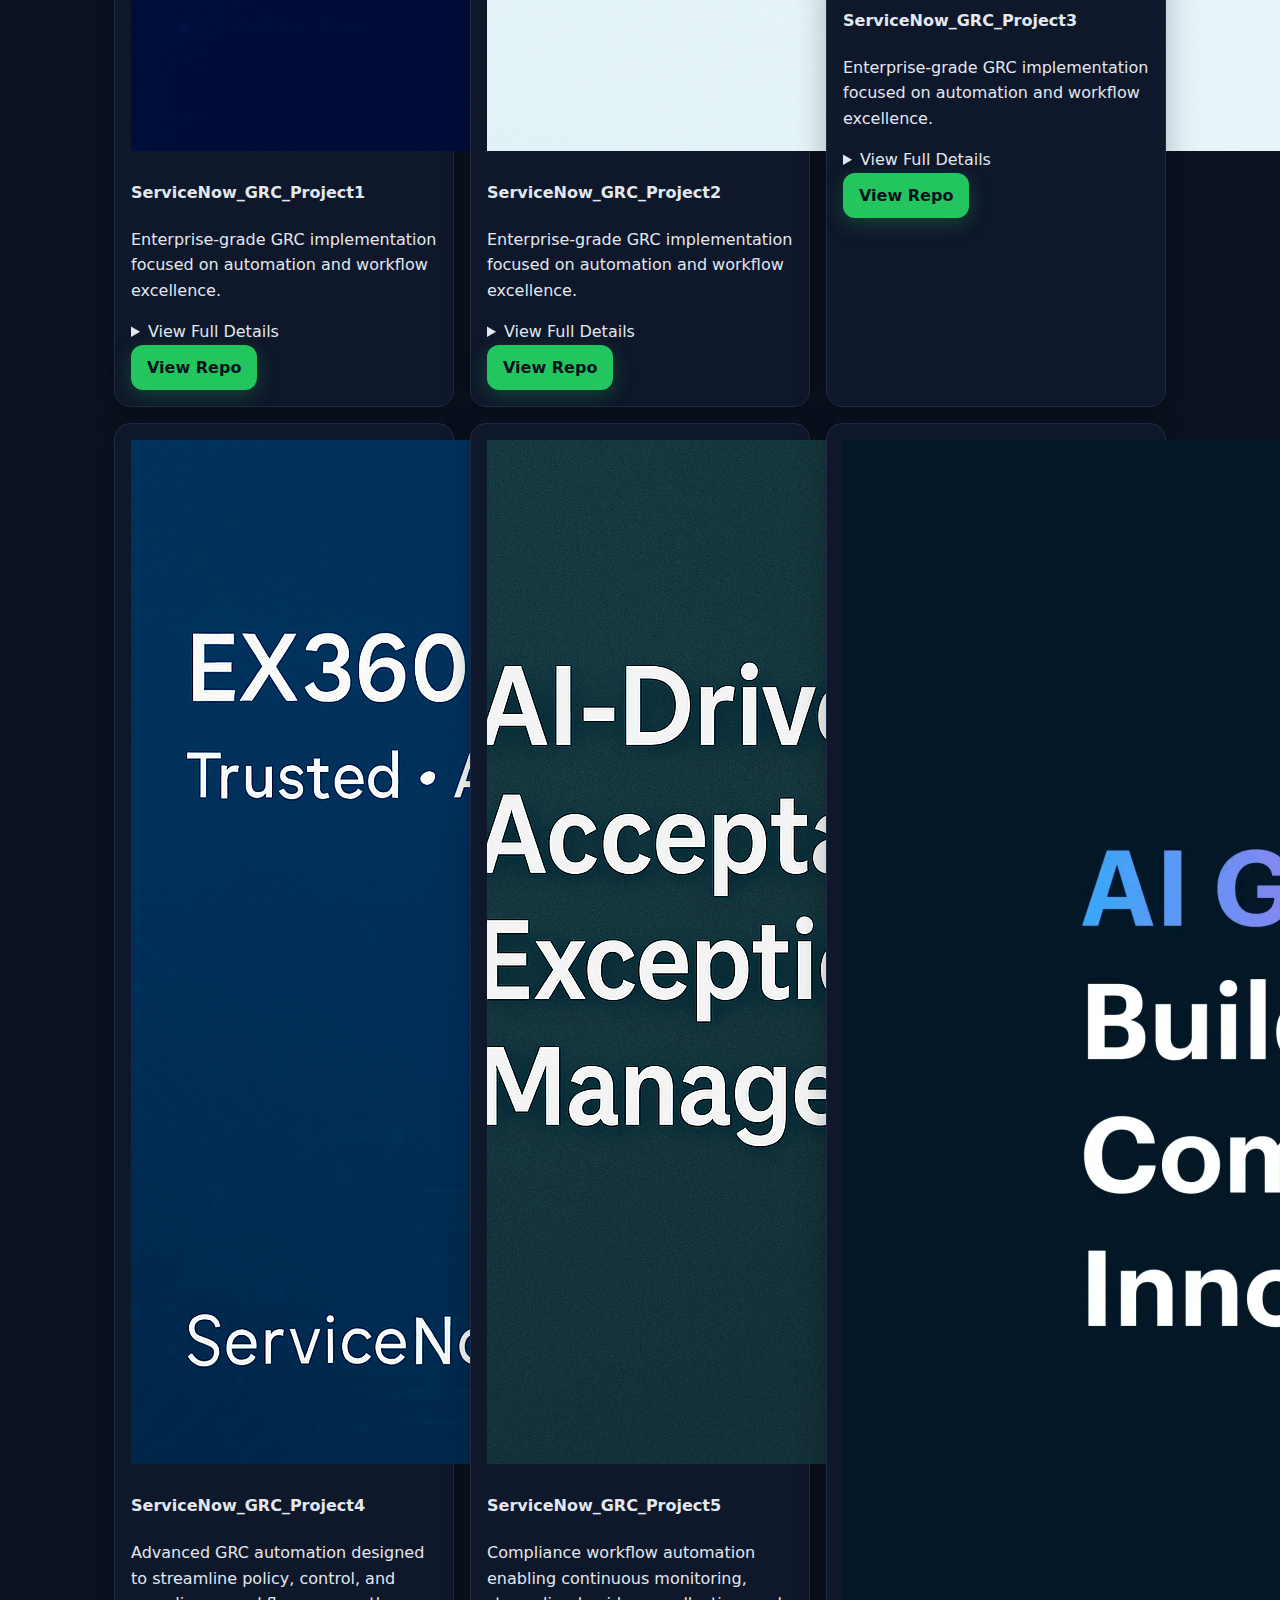
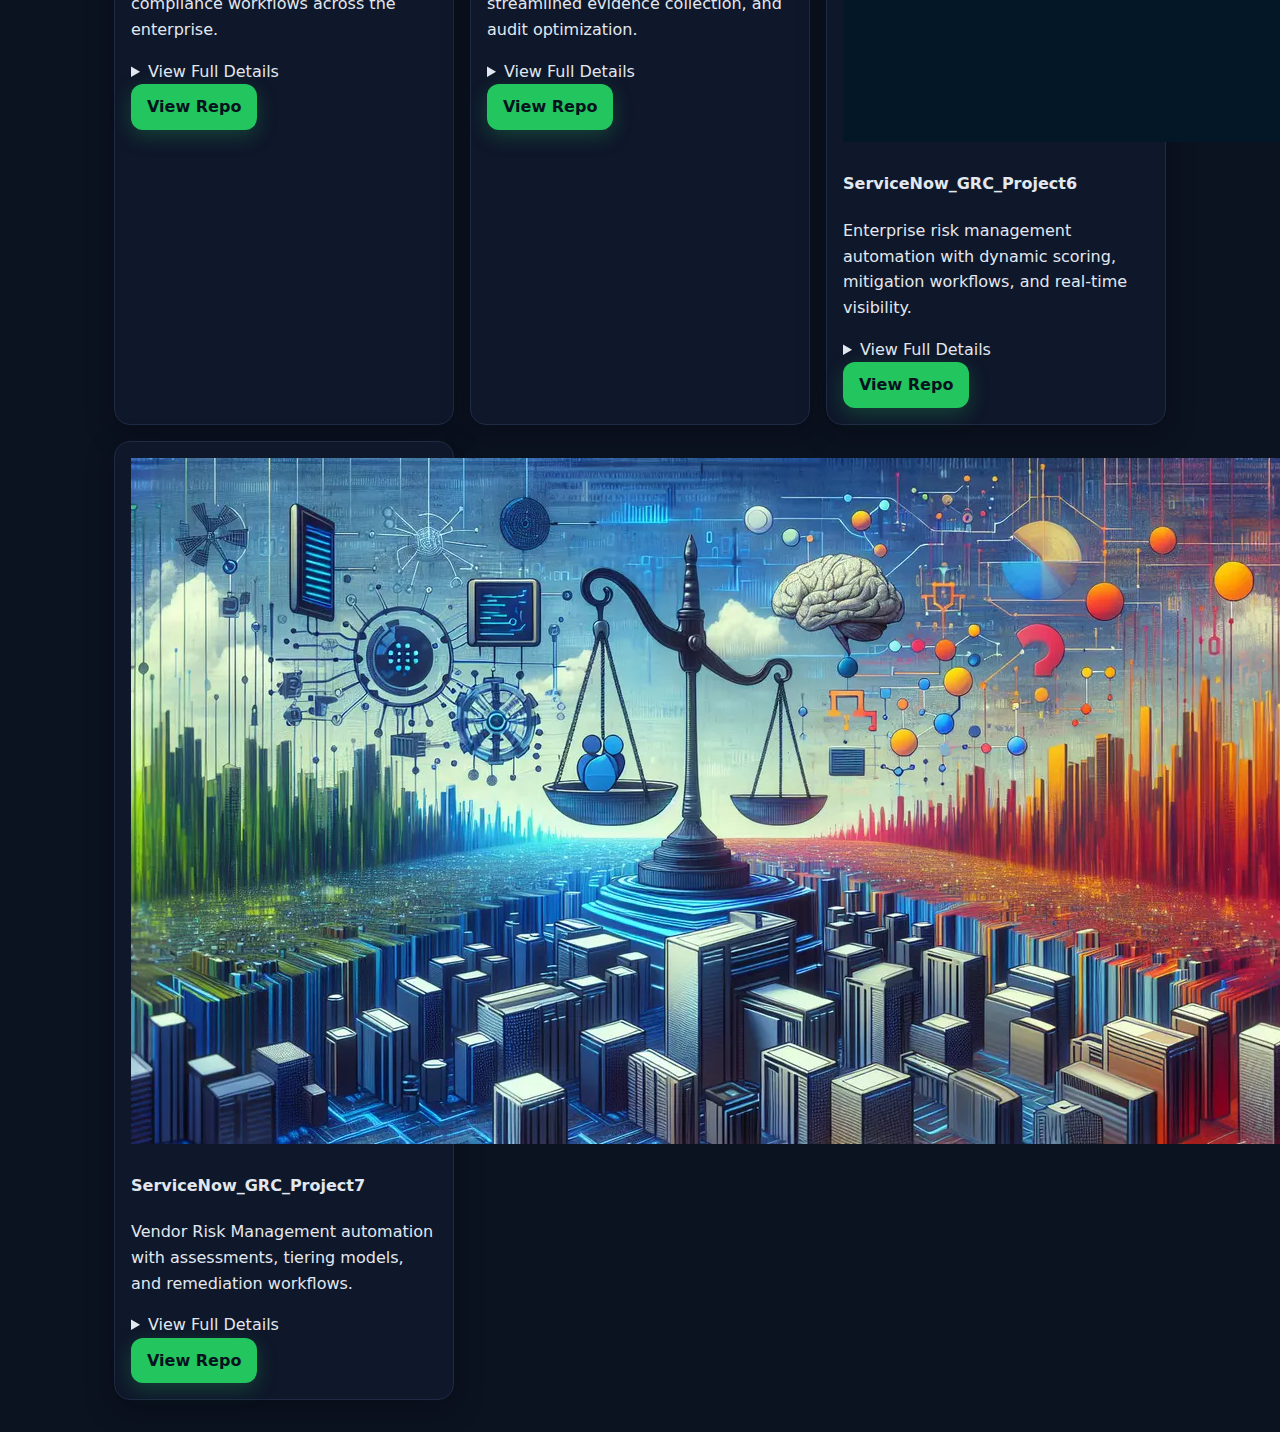
<file: projects.html>
<!doctype html>
<html>
<head><meta charset="utf-8"><title>Projects</title>
<link rel="stylesheet" href="styles.css"></head>
<body>
<nav class='top-nav'>
<a href='index.html'>Home</a><a href='projects.html'>Projects</a>
<a href='future.html'>Future 2025–2030</a><a href='blog.html'>Blog</a><a href='contact.html'>Contact</a>
</nav>
<section class='container section'><h1>Projects</h1><div class='stack'>
<section class='module'><h3>ITSM</h3><div class='grid'>
<article class='card'>
<img src='assets/itsm1.png'><h4>ServiceNow_ITSM_Project1</h4>
<p>Enterprise-grade ITSM implementation focused on automation and workflow excellence.</p>
<details class='proj'><summary>View Full Details</summary>
<div class='proj-points'>
<h4>Industry Positioning</h4><p>This project strengthens enterprise ITSM operations by applying structured workflow principles and elevating service performance for large-scale organizations.</p>
<h4>Technical Architecture</h4><p>Built using ServiceNow platform capabilities with Flow Designer, IntegrationHub actions, scoped app logic, and modular automation patterns aligned to ITSM needs.</p>
<h4>Business Problem</h4><p>Enterprises face recurring challenges in ITSM workflows, causing inefficiencies and slower operational outcomes.</p>
<h4>AI Hypothesis</h4><p>By designing enterprise-grade ITSM logic, the solution can significantly reduce manual interventions and improve automated decision routing.</p>
<h4>Solution Prototype</h4><p>Implemented using iterative workflow modeling, configuration, and automation steps designed for robust ITSM execution.</p>
</div></details>
<a class='btn' target='_blank' href='https://github.com/SrikanthMadabhushi/ServiceNow_ITSM_Project1'>View Repo</a>
</article>

<article class='card'>
<img src='assets/itsm2.png'><h4>ServiceNow_ITSM_Project2</h4>
<p>Enterprise-grade ITSM implementation focused on automation and workflow excellence.</p>
<details class='proj'><summary>View Full Details</summary>
<div class='proj-points'>
<h4>Industry Positioning</h4><p>This project strengthens enterprise ITSM operations by applying structured workflow principles and elevating service performance for large-scale organizations.</p>
<h4>Technical Architecture</h4><p>Built using ServiceNow platform capabilities with Flow Designer, IntegrationHub actions, scoped app logic, and modular automation patterns aligned to ITSM needs.</p>
<h4>Business Problem</h4><p>Enterprises face recurring challenges in ITSM workflows, causing inefficiencies and slower operational outcomes.</p>
<h4>AI Hypothesis</h4><p>By designing enterprise-grade ITSM logic, the solution can significantly reduce manual interventions and improve automated decision routing.</p>
<h4>Solution Prototype</h4><p>Implemented using iterative workflow modeling, configuration, and automation steps designed for robust ITSM execution.</p>
</div></details>
<a class='btn' target='_blank' href='https://github.com/SrikanthMadabhushi/ServiceNow_ITSM_Project2'>View Repo</a>
</article>

<article class='card'>
<img src='assets/itsm3.png'><h4>ServiceNow_ITSM_Project3</h4>
<p>Enterprise-grade ITSM implementation focused on automation and workflow excellence.</p>
<details class='proj'><summary>View Full Details</summary>
<div class='proj-points'>
<h4>Industry Positioning</h4><p>This project strengthens enterprise ITSM operations by applying structured workflow principles and elevating service performance for large-scale organizations.</p>
<h4>Technical Architecture</h4><p>Built using ServiceNow platform capabilities with Flow Designer, IntegrationHub actions, scoped app logic, and modular automation patterns aligned to ITSM needs.</p>
<h4>Business Problem</h4><p>Enterprises face recurring challenges in ITSM workflows, causing inefficiencies and slower operational outcomes.</p>
<h4>AI Hypothesis</h4><p>By designing enterprise-grade ITSM logic, the solution can significantly reduce manual interventions and improve automated decision routing.</p>
<h4>Solution Prototype</h4><p>Implemented using iterative workflow modeling, configuration, and automation steps designed for robust ITSM execution.</p>
</div></details>
<a class='btn' target='_blank' href='https://github.com/SrikanthMadabhushi/ServiceNow_ITSM_Project3'>View Repo</a>
</article>

<article class='card'>
<img src='assets/itsm4.png'><h4>ServiceNow_ITSM_Project4</h4>
<p>Enterprise-grade ITSM implementation focused on automation and workflow excellence.</p>
<details class='proj'><summary>View Full Details</summary>
<div class='proj-points'>
<h4>Industry Positioning</h4><p>This project strengthens enterprise ITSM operations by applying structured workflow principles and elevating service performance for large-scale organizations.</p>
<h4>Technical Architecture</h4><p>Built using ServiceNow platform capabilities with Flow Designer, IntegrationHub actions, scoped app logic, and modular automation patterns aligned to ITSM needs.</p>
<h4>Business Problem</h4><p>Enterprises face recurring challenges in ITSM workflows, causing inefficiencies and slower operational outcomes.</p>
<h4>AI Hypothesis</h4><p>By designing enterprise-grade ITSM logic, the solution can significantly reduce manual interventions and improve automated decision routing.</p>
<h4>Solution Prototype</h4><p>Implemented using iterative workflow modeling, configuration, and automation steps designed for robust ITSM execution.</p>
</div></details>
<a class='btn' target='_blank' href='https://github.com/SrikanthMadabhushi/ServiceNow_ITSM_Project4'>View Repo</a>
</article>

<article class='card'>
<img src='assets/itsm5.png'><h4>ServiceNow_ITSM_Project5</h4>
<p>Enterprise-grade ITSM implementation focused on automation and workflow excellence.</p>
<details class='proj'><summary>View Full Details</summary>
<div class='proj-points'>
<h4>Industry Positioning</h4><p>This project strengthens enterprise ITSM operations by applying structured workflow principles and elevating service performance for large-scale organizations.</p>
<h4>Technical Architecture</h4><p>Built using ServiceNow platform capabilities with Flow Designer, IntegrationHub actions, scoped app logic, and modular automation patterns aligned to ITSM needs.</p>
<h4>Business Problem</h4><p>Enterprises face recurring challenges in ITSM workflows, causing inefficiencies and slower operational outcomes.</p>
<h4>AI Hypothesis</h4><p>By designing enterprise-grade ITSM logic, the solution can significantly reduce manual interventions and improve automated decision routing.</p>
<h4>Solution Prototype</h4><p>Implemented using iterative workflow modeling, configuration, and automation steps designed for robust ITSM execution.</p>
</div></details>
<a class='btn' target='_blank' href='https://github.com/SrikanthMadabhushi/ServiceNow_ITSM_Project5'>View Repo</a>
</article>

<article class='card'>
<img src='assets/itsm6.png'><h4>ServiceNow_ITSM_Project6</h4>
<p>Enterprise-grade ITSM implementation focused on automation and workflow excellence.</p>
<details class='proj'><summary>View Full Details</summary>
<div class='proj-points'>
<h4>Industry Positioning</h4><p>This project strengthens enterprise ITSM operations by applying structured workflow principles and elevating service performance for large-scale organizations.</p>
<h4>Technical Architecture</h4><p>Built using ServiceNow platform capabilities with Flow Designer, IntegrationHub actions, scoped app logic, and modular automation patterns aligned to ITSM needs.</p>
<h4>Business Problem</h4><p>Enterprises face recurring challenges in ITSM workflows, causing inefficiencies and slower operational outcomes.</p>
<h4>AI Hypothesis</h4><p>By designing enterprise-grade ITSM logic, the solution can significantly reduce manual interventions and improve automated decision routing.</p>
<h4>Solution Prototype</h4><p>Implemented using iterative workflow modeling, configuration, and automation steps designed for robust ITSM execution.</p>
</div></details>
<a class='btn' target='_blank' href='https://github.com/SrikanthMadabhushi/ServiceNow_ITSM_Project6'>View Repo</a>
</article>

<article class='card'>
<img src='assets/itsm7.png'><h4>ServiceNow_ITSM_Project7</h4>
<p>Enterprise-grade ITSM implementation focused on automation and workflow excellence.</p>
<details class='proj'><summary>View Full Details</summary>
<div class='proj-points'>
<h4>Industry Positioning</h4><p>This project strengthens enterprise ITSM operations by applying structured workflow principles and elevating service performance for large-scale organizations.</p>
<h4>Technical Architecture</h4><p>Built using ServiceNow platform capabilities with Flow Designer, IntegrationHub actions, scoped app logic, and modular automation patterns aligned to ITSM needs.</p>
<h4>Business Problem</h4><p>Enterprises face recurring challenges in ITSM workflows, causing inefficiencies and slower operational outcomes.</p>
<h4>AI Hypothesis</h4><p>By designing enterprise-grade ITSM logic, the solution can significantly reduce manual interventions and improve automated decision routing.</p>
<h4>Solution Prototype</h4><p>Implemented using iterative workflow modeling, configuration, and automation steps designed for robust ITSM execution.</p>
</div></details>
<a class='btn' target='_blank' href='https://github.com/SrikanthMadabhushi/ServiceNow_ITSM_Project7'>View Repo</a>
</article>

<article class='card'>
<img src='assets/itsm8.png'><h4>ServiceNow_ITSM_Project8</h4>
<p>Enterprise-grade ITSM implementation focused on automation and workflow excellence.</p>
<details class='proj'><summary>View Full Details</summary>
<div class='proj-points'>
<h4>Industry Positioning</h4><p>This project strengthens enterprise ITSM operations by applying structured workflow principles and elevating service performance for large-scale organizations.</p>
<h4>Technical Architecture</h4><p>Built using ServiceNow platform capabilities with Flow Designer, IntegrationHub actions, scoped app logic, and modular automation patterns aligned to ITSM needs.</p>
<h4>Business Problem</h4><p>Enterprises face recurring challenges in ITSM workflows, causing inefficiencies and slower operational outcomes.</p>
<h4>AI Hypothesis</h4><p>By designing enterprise-grade ITSM logic, the solution can significantly reduce manual interventions and improve automated decision routing.</p>
<h4>Solution Prototype</h4><p>Implemented using iterative workflow modeling, configuration, and automation steps designed for robust ITSM execution.</p>
</div></details>
<a class='btn' target='_blank' href='https://github.com/SrikanthMadabhushi/ServiceNow_ITSM_Project8'>View Repo</a>
</article>

<article class='card'>
<img src='assets/itsm9.png'><h4>ServiceNow_ITSM_Project9</h4>
<p>Enterprise-grade ITSM implementation focused on automation and workflow excellence.</p>
<details class='proj'><summary>View Full Details</summary>
<div class='proj-points'>
<h4>Industry Positioning</h4><p>This project strengthens enterprise ITSM operations by applying structured workflow principles and elevating service performance for large-scale organizations.</p>
<h4>Technical Architecture</h4><p>Built using ServiceNow platform capabilities with Flow Designer, IntegrationHub actions, scoped app logic, and modular automation patterns aligned to ITSM needs.</p>
<h4>Business Problem</h4><p>Enterprises face recurring challenges in ITSM workflows, causing inefficiencies and slower operational outcomes.</p>
<h4>AI Hypothesis</h4><p>By designing enterprise-grade ITSM logic, the solution can significantly reduce manual interventions and improve automated decision routing.</p>
<h4>Solution Prototype</h4><p>Implemented using iterative workflow modeling, configuration, and automation steps designed for robust ITSM execution.</p>
</div></details>
<a class='btn' target='_blank' href='https://github.com/SrikanthMadabhushi/ServiceNow_ITSM_Project9'>View Repo</a>
</article>
</div></section><section class='module'><h3>ITOM</h3><div class='grid'>
<article class='card'>
<img src='assets/itom1.png'><h4>ServiceNow_ITOM_Project1</h4>
<p>Enterprise-grade ITOM implementation focused on automation and workflow excellence.</p>
<details class='proj'><summary>View Full Details</summary>
<div class='proj-points'>
<h4>Industry Positioning</h4><p>This project strengthens enterprise ITOM operations by applying structured workflow principles and elevating service performance for large-scale organizations.</p>
<h4>Technical Architecture</h4><p>Built using ServiceNow platform capabilities with Flow Designer, IntegrationHub actions, scoped app logic, and modular automation patterns aligned to ITOM needs.</p>
<h4>Business Problem</h4><p>Enterprises face recurring challenges in ITOM workflows, causing inefficiencies and slower operational outcomes.</p>
<h4>AI Hypothesis</h4><p>By designing enterprise-grade ITOM logic, the solution can significantly reduce manual interventions and improve automated decision routing.</p>
<h4>Solution Prototype</h4><p>Implemented using iterative workflow modeling, configuration, and automation steps designed for robust ITOM execution.</p>
</div></details>
<a class='btn' target='_blank' href='https://github.com/SrikanthMadabhushi/ServiceNow_ITOM_Project1'>View Repo</a>
</article>

<article class='card'>
<img src='assets/itom2.png'><h4>ServiceNow_ITOM_Project2</h4>
<p>Enterprise-grade ITOM implementation focused on automation and workflow excellence.</p>
<details class='proj'><summary>View Full Details</summary>
<div class='proj-points'>
<h4>Industry Positioning</h4><p>This project strengthens enterprise ITOM operations by applying structured workflow principles and elevating service performance for large-scale organizations.</p>
<h4>Technical Architecture</h4><p>Built using ServiceNow platform capabilities with Flow Designer, IntegrationHub actions, scoped app logic, and modular automation patterns aligned to ITOM needs.</p>
<h4>Business Problem</h4><p>Enterprises face recurring challenges in ITOM workflows, causing inefficiencies and slower operational outcomes.</p>
<h4>AI Hypothesis</h4><p>By designing enterprise-grade ITOM logic, the solution can significantly reduce manual interventions and improve automated decision routing.</p>
<h4>Solution Prototype</h4><p>Implemented using iterative workflow modeling, configuration, and automation steps designed for robust ITOM execution.</p>
</div></details>
<a class='btn' target='_blank' href='https://github.com/SrikanthMadabhushi/ServiceNow_ITOM_Project2'>View Repo</a>
</article>

<article class='card'>
<img src='assets/itom4.png'><h4>ServiceNow_ITOM_Project4</h4>
<p>Enterprise-grade ITOM implementation focused on automation and workflow excellence.</p>
<details class='proj'><summary>View Full Details</summary>
<div class='proj-points'>
<h4>Industry Positioning</h4><p>This project strengthens enterprise ITOM operations by applying structured workflow principles and elevating service performance for large-scale organizations.</p>
<h4>Technical Architecture</h4><p>Built using ServiceNow platform capabilities with Flow Designer, IntegrationHub actions, scoped app logic, and modular automation patterns aligned to ITOM needs.</p>
<h4>Business Problem</h4><p>Enterprises face recurring challenges in ITOM workflows, causing inefficiencies and slower operational outcomes.</p>
<h4>AI Hypothesis</h4><p>By designing enterprise-grade ITOM logic, the solution can significantly reduce manual interventions and improve automated decision routing.</p>
<h4>Solution Prototype</h4><p>Implemented using iterative workflow modeling, configuration, and automation steps designed for robust ITOM execution.</p>
</div></details>
<a class='btn' target='_blank' href='https://github.com/SrikanthMadabhushi/ServiceNow_ITOM_Project4'>View Repo</a>
</article>

<article class='card'>
<img src='assets/itom5.png'><h4>ServiceNow_ITOM_Project5</h4>
<p>Enterprise-grade ITOM implementation focused on automation and workflow excellence.</p>
<details class='proj'><summary>View Full Details</summary>
<div class='proj-points'>
<h4>Industry Positioning</h4><p>This project strengthens enterprise ITOM operations by applying structured workflow principles and elevating service performance for large-scale organizations.</p>
<h4>Technical Architecture</h4><p>Built using ServiceNow platform capabilities with Flow Designer, IntegrationHub actions, scoped app logic, and modular automation patterns aligned to ITOM needs.</p>
<h4>Business Problem</h4><p>Enterprises face recurring challenges in ITOM workflows, causing inefficiencies and slower operational outcomes.</p>
<h4>AI Hypothesis</h4><p>By designing enterprise-grade ITOM logic, the solution can significantly reduce manual interventions and improve automated decision routing.</p>
<h4>Solution Prototype</h4><p>Implemented using iterative workflow modeling, configuration, and automation steps designed for robust ITOM execution.</p>
</div></details>
<a class='btn' target='_blank' href='https://github.com/SrikanthMadabhushi/ServiceNow_ITOM_Project5'>View Repo</a>
</article>

<article class='card'>
<img src='assets/itom7.png'><h4>ServiceNow_ITOM_Project7</h4>
<p>Enterprise-grade ITOM implementation focused on automation and workflow excellence.</p>
<details class='proj'><summary>View Full Details</summary>
<div class='proj-points'>
<h4>Industry Positioning</h4><p>This project strengthens enterprise ITOM operations by applying structured workflow principles and elevating service performance for large-scale organizations.</p>
<h4>Technical Architecture</h4><p>Built using ServiceNow platform capabilities with Flow Designer, IntegrationHub actions, scoped app logic, and modular automation patterns aligned to ITOM needs.</p>
<h4>Business Problem</h4><p>Enterprises face recurring challenges in ITOM workflows, causing inefficiencies and slower operational outcomes.</p>
<h4>AI Hypothesis</h4><p>By designing enterprise-grade ITOM logic, the solution can significantly reduce manual interventions and improve automated decision routing.</p>
<h4>Solution Prototype</h4><p>Implemented using iterative workflow modeling, configuration, and automation steps designed for robust ITOM execution.</p>
</div></details>
<a class='btn' target='_blank' href='https://github.com/SrikanthMadabhushi/ServiceNow_ITOM_Project7'>View Repo</a>
</article>

<article class='card'>
<img src='assets/itom8.png'><h4>ServiceNow_ITOM_Project8</h4>
<p>Enterprise-grade ITOM implementation focused on automation and workflow excellence.</p>
<details class='proj'><summary>View Full Details</summary>
<div class='proj-points'>
<h4>Industry Positioning</h4><p>This project strengthens enterprise ITOM operations by applying structured workflow principles and elevating service performance for large-scale organizations.</p>
<h4>Technical Architecture</h4><p>Built using ServiceNow platform capabilities with Flow Designer, IntegrationHub actions, scoped app logic, and modular automation patterns aligned to ITOM needs.</p>
<h4>Business Problem</h4><p>Enterprises face recurring challenges in ITOM workflows, causing inefficiencies and slower operational outcomes.</p>
<h4>AI Hypothesis</h4><p>By designing enterprise-grade ITOM logic, the solution can significantly reduce manual interventions and improve automated decision routing.</p>
<h4>Solution Prototype</h4><p>Implemented using iterative workflow modeling, configuration, and automation steps designed for robust ITOM execution.</p>
</div></details>
<a class='btn' target='_blank' href='https://github.com/SrikanthMadabhushi/ServiceNow_ITOM_Project8'>View Repo</a>
</article>
</div></section><section class='module'><h3>HRSD</h3><div class='grid'>
<article class='card'>
<img src='assets/hrsd1.png'><h4>ServiceNow_HRSD_Project1</h4>
<p>Enterprise-grade HRSD implementation focused on automation and workflow excellence.</p>
<details class='proj'><summary>View Full Details</summary>
<div class='proj-points'>
<h4>Industry Positioning</h4><p>This project strengthens enterprise HRSD operations by applying structured workflow principles and elevating service performance for large-scale organizations.</p>
<h4>Technical Architecture</h4><p>Built using ServiceNow platform capabilities with Flow Designer, IntegrationHub actions, scoped app logic, and modular automation patterns aligned to HRSD needs.</p>
<h4>Business Problem</h4><p>Enterprises face recurring challenges in HRSD workflows, causing inefficiencies and slower operational outcomes.</p>
<h4>AI Hypothesis</h4><p>By designing enterprise-grade HRSD logic, the solution can significantly reduce manual interventions and improve automated decision routing.</p>
<h4>Solution Prototype</h4><p>Implemented using iterative workflow modeling, configuration, and automation steps designed for robust HRSD execution.</p>
</div></details>
<a class='btn' target='_blank' href='https://github.com/SrikanthMadabhushi/ServiceNow_HRSD_Project1'>View Repo</a>
</article>

<article class='card'>
<img src='assets/hrsd2.png'><h4>ServiceNow_HRSD_Project2</h4>
<p>Enterprise-grade HRSD implementation focused on automation and workflow excellence.</p>
<details class='proj'><summary>View Full Details</summary>
<div class='proj-points'>
<h4>Industry Positioning</h4><p>This project strengthens enterprise HRSD operations by applying structured workflow principles and elevating service performance for large-scale organizations.</p>
<h4>Technical Architecture</h4><p>Built using ServiceNow platform capabilities with Flow Designer, IntegrationHub actions, scoped app logic, and modular automation patterns aligned to HRSD needs.</p>
<h4>Business Problem</h4><p>Enterprises face recurring challenges in HRSD workflows, causing inefficiencies and slower operational outcomes.</p>
<h4>AI Hypothesis</h4><p>By designing enterprise-grade HRSD logic, the solution can significantly reduce manual interventions and improve automated decision routing.</p>
<h4>Solution Prototype</h4><p>Implemented using iterative workflow modeling, configuration, and automation steps designed for robust HRSD execution.</p>
</div></details>
<a class='btn' target='_blank' href='https://github.com/SrikanthMadabhushi/ServiceNow_HRSD_Project2'>View Repo</a>
</article>

<article class='card'>
<img src='assets/hrsd3.png'><h4>ServiceNow_HRSD_Project3</h4>
<p>Enterprise-grade HRSD implementation focused on automation and workflow excellence.</p>
<details class='proj'><summary>View Full Details</summary>
<div class='proj-points'>
<h4>Industry Positioning</h4><p>This project strengthens enterprise HRSD operations by applying structured workflow principles and elevating service performance for large-scale organizations.</p>
<h4>Technical Architecture</h4><p>Built using ServiceNow platform capabilities with Flow Designer, IntegrationHub actions, scoped app logic, and modular automation patterns aligned to HRSD needs.</p>
<h4>Business Problem</h4><p>Enterprises face recurring challenges in HRSD workflows, causing inefficiencies and slower operational outcomes.</p>
<h4>AI Hypothesis</h4><p>By designing enterprise-grade HRSD logic, the solution can significantly reduce manual interventions and improve automated decision routing.</p>
<h4>Solution Prototype</h4><p>Implemented using iterative workflow modeling, configuration, and automation steps designed for robust HRSD execution.</p>
</div></details>
<a class='btn' target='_blank' href='https://github.com/SrikanthMadabhushi/ServiceNow_HRSD_Project3'>View Repo</a>
</article>

<article class='card'>
<img src='assets/hrsd4.png'><h4>ServiceNow_HRSD_Project4</h4>
<p>Enterprise-grade HRSD implementation focused on automation and workflow excellence.</p>
<details class='proj'><summary>View Full Details</summary>
<div class='proj-points'>
<h4>Industry Positioning</h4><p>This project strengthens enterprise HRSD operations by applying structured workflow principles and elevating service performance for large-scale organizations.</p>
<h4>Technical Architecture</h4><p>Built using ServiceNow platform capabilities with Flow Designer, IntegrationHub actions, scoped app logic, and modular automation patterns aligned to HRSD needs.</p>
<h4>Business Problem</h4><p>Enterprises face recurring challenges in HRSD workflows, causing inefficiencies and slower operational outcomes.</p>
<h4>AI Hypothesis</h4><p>By designing enterprise-grade HRSD logic, the solution can significantly reduce manual interventions and improve automated decision routing.</p>
<h4>Solution Prototype</h4><p>Implemented using iterative workflow modeling, configuration, and automation steps designed for robust HRSD execution.</p>
</div></details>
<a class='btn' target='_blank' href='https://github.com/SrikanthMadabhushi/ServiceNow_HRSD_Project4'>View Repo</a>
</article>
</div></section><section class='module'><h3>CSM</h3><div class='grid'>
<article class='card'>
<img src='assets/csm1.png'><h4>ServiceNow_CSM_Project1</h4>
<p>Enterprise-grade CSM implementation focused on automation and workflow excellence.</p>
<details class='proj'><summary>View Full Details</summary>
<div class='proj-points'>
<h4>Industry Positioning</h4><p>This project strengthens enterprise CSM operations by applying structured workflow principles and elevating service performance for large-scale organizations.</p>
<h4>Technical Architecture</h4><p>Built using ServiceNow platform capabilities with Flow Designer, IntegrationHub actions, scoped app logic, and modular automation patterns aligned to CSM needs.</p>
<h4>Business Problem</h4><p>Enterprises face recurring challenges in CSM workflows, causing inefficiencies and slower operational outcomes.</p>
<h4>AI Hypothesis</h4><p>By designing enterprise-grade CSM logic, the solution can significantly reduce manual interventions and improve automated decision routing.</p>
<h4>Solution Prototype</h4><p>Implemented using iterative workflow modeling, configuration, and automation steps designed for robust CSM execution.</p>
</div></details>
<a class='btn' target='_blank' href='https://github.com/SrikanthMadabhushi/ServiceNow_CSM_Project1'>View Repo</a>
</article>

<article class='card'>
<img src='assets/csm2.png'><h4>ServiceNow_CSM_Project2</h4>
<p>Enterprise-grade CSM implementation focused on automation and workflow excellence.</p>
<details class='proj'><summary>View Full Details</summary>
<div class='proj-points'>
<h4>Industry Positioning</h4><p>This project strengthens enterprise CSM operations by applying structured workflow principles and elevating service performance for large-scale organizations.</p>
<h4>Technical Architecture</h4><p>Built using ServiceNow platform capabilities with Flow Designer, IntegrationHub actions, scoped app logic, and modular automation patterns aligned to CSM needs.</p>
<h4>Business Problem</h4><p>Enterprises face recurring challenges in CSM workflows, causing inefficiencies and slower operational outcomes.</p>
<h4>AI Hypothesis</h4><p>By designing enterprise-grade CSM logic, the solution can significantly reduce manual interventions and improve automated decision routing.</p>
<h4>Solution Prototype</h4><p>Implemented using iterative workflow modeling, configuration, and automation steps designed for robust CSM execution.</p>
</div></details>
<a class='btn' target='_blank' href='https://github.com/SrikanthMadabhushi/ServiceNow_CSM_Project2'>View Repo</a>
</article>

<article class='card'>
<img src='assets/csm3.png'><h4>ServiceNow_CSM_Project3</h4>
<p>Enterprise-grade CSM implementation focused on automation and workflow excellence.</p>
<details class='proj'><summary>View Full Details</summary>
<div class='proj-points'>
<h4>Industry Positioning</h4><p>This project strengthens enterprise CSM operations by applying structured workflow principles and elevating service performance for large-scale organizations.</p>
<h4>Technical Architecture</h4><p>Built using ServiceNow platform capabilities with Flow Designer, IntegrationHub actions, scoped app logic, and modular automation patterns aligned to CSM needs.</p>
<h4>Business Problem</h4><p>Enterprises face recurring challenges in CSM workflows, causing inefficiencies and slower operational outcomes.</p>
<h4>AI Hypothesis</h4><p>By designing enterprise-grade CSM logic, the solution can significantly reduce manual interventions and improve automated decision routing.</p>
<h4>Solution Prototype</h4><p>Implemented using iterative workflow modeling, configuration, and automation steps designed for robust CSM execution.</p>
</div></details>
<a class='btn' target='_blank' href='https://github.com/SrikanthMadabhushi/ServiceNow_CSM_Project3'>View Repo</a>
</article>

<article class='card'>
<img src='assets/csm4.png'><h4>ServiceNow_CSM_Project4</h4>
<p>Enterprise-grade CSM implementation focused on automation and workflow excellence.</p>
<details class='proj'><summary>View Full Details</summary>
<div class='proj-points'>
<h4>Industry Positioning</h4><p>This project strengthens enterprise CSM operations by applying structured workflow principles and elevating service performance for large-scale organizations.</p>
<h4>Technical Architecture</h4><p>Built using ServiceNow platform capabilities with Flow Designer, IntegrationHub actions, scoped app logic, and modular automation patterns aligned to CSM needs.</p>
<h4>Business Problem</h4><p>Enterprises face recurring challenges in CSM workflows, causing inefficiencies and slower operational outcomes.</p>
<h4>AI Hypothesis</h4><p>By designing enterprise-grade CSM logic, the solution can significantly reduce manual interventions and improve automated decision routing.</p>
<h4>Solution Prototype</h4><p>Implemented using iterative workflow modeling, configuration, and automation steps designed for robust CSM execution.</p>
</div></details>
<a class='btn' target='_blank' href='https://github.com/SrikanthMadabhushi/ServiceNow_CSM_Project4'>View Repo</a>
</article>
</div></section><section class='module'><h3>GRC</h3><div class='grid'>
<article class='card'>
<img src='assets/grc1.png'><h4>ServiceNow_GRC_Project1</h4>
<p>Enterprise-grade GRC implementation focused on automation and workflow excellence.</p>
<details class='proj'><summary>View Full Details</summary>
<div class='proj-points'>
<h4>Industry Positioning</h4><p>This project strengthens enterprise GRC operations by applying structured workflow principles and elevating service performance for large-scale organizations.</p>
<h4>Technical Architecture</h4><p>Built using ServiceNow platform capabilities with Flow Designer, IntegrationHub actions, scoped app logic, and modular automation patterns aligned to GRC needs.</p>
<h4>Business Problem</h4><p>Enterprises face recurring challenges in GRC workflows, causing inefficiencies and slower operational outcomes.</p>
<h4>AI Hypothesis</h4><p>By designing enterprise-grade GRC logic, the solution can significantly reduce manual interventions and improve automated decision routing.</p>
<h4>Solution Prototype</h4><p>Implemented using iterative workflow modeling, configuration, and automation steps designed for robust GRC execution.</p>
</div></details>
<a class='btn' target='_blank' href='https://github.com/SrikanthMadabhushi/ServiceNow_GRC_Project1'>View Repo</a>
</article>

<article class='card'>
<img src='assets/grc2.png'><h4>ServiceNow_GRC_Project2</h4>
<p>Enterprise-grade GRC implementation focused on automation and workflow excellence.</p>
<details class='proj'><summary>View Full Details</summary>
<div class='proj-points'>
<h4>Industry Positioning</h4><p>This project strengthens enterprise GRC operations by applying structured workflow principles and elevating service performance for large-scale organizations.</p>
<h4>Technical Architecture</h4><p>Built using ServiceNow platform capabilities with Flow Designer, IntegrationHub actions, scoped app logic, and modular automation patterns aligned to GRC needs.</p>
<h4>Business Problem</h4><p>Enterprises face recurring challenges in GRC workflows, causing inefficiencies and slower operational outcomes.</p>
<h4>AI Hypothesis</h4><p>By designing enterprise-grade GRC logic, the solution can significantly reduce manual interventions and improve automated decision routing.</p>
<h4>Solution Prototype</h4><p>Implemented using iterative workflow modeling, configuration, and automation steps designed for robust GRC execution.</p>
</div></details>
<a class='btn' target='_blank' href='https://github.com/SrikanthMadabhushi/ServiceNow_GRC_Project2'>View Repo</a>
</article>

<article class='card'>
<img src='assets/grc3.png'><h4>ServiceNow_GRC_Project3</h4>
<p>Enterprise-grade GRC implementation focused on automation and workflow excellence.</p>
<details class='proj'><summary>View Full Details</summary>
<div class='proj-points'>
<h4>Industry Positioning</h4><p>This project strengthens enterprise GRC operations by applying structured workflow principles and elevating service performance for large-scale organizations.</p>
<h4>Technical Architecture</h4><p>Built using ServiceNow platform capabilities with Flow Designer, IntegrationHub actions, scoped app logic, and modular automation patterns aligned to GRC needs.</p>
<h4>Business Problem</h4><p>Enterprises face recurring challenges in GRC workflows, causing inefficiencies and slower operational outcomes.</p>
<h4>AI Hypothesis</h4><p>By designing enterprise-grade GRC logic, the solution can significantly reduce manual interventions and improve automated decision routing.</p>
<h4>Solution Prototype</h4><p>Implemented using iterative workflow modeling, configuration, and automation steps designed for robust GRC execution.</p>
</div></details>
<a class='btn' target='_blank' href='https://github.com/SrikanthMadabhushi/ServiceNow_GRC_Project3'>View Repo</a>
</article>
  <article class='card'>
<img src='assets/grc4.png'>
<h4>ServiceNow_GRC_Project4</h4>
<p>Advanced GRC automation designed to streamline policy, control, and compliance workflows across the enterprise.</p>

<details class='proj'><summary>View Full Details</summary>
<div class='proj-points'>

<h4>Industry Positioning</h4>
<p>This project enhances enterprise compliance operations by automating policy updates, control testing, and audit readiness for regulated industries.</p>

<h4>Technical Architecture</h4>
<p>Built using Policy & Compliance, Risk, and Audit modules with Flow Designer, scripted logic, evidence tasks, and configurable indicators for continuous monitoring.</p>

<h4>Business Problem</h4>
<p>Manual policy mapping and control testing lead to slow compliance processes, inconsistent documentation, and audit delays.</p>

<h4>AI Hypothesis</h4>
<p>AI-driven monitoring can identify policy/control deviations early and recommend corrective actions before compliance risks materialize.</p>

<h4>Solution Prototype</h4>
<p>Implemented workflows for automated control testing, evidence collection, and compliance dashboards with structured approval gates.</p>

</div></details>

<a class='btn' target='_blank' href='https://github.com/SrikanthMadabhushi/ServiceNow_GRC_Project4'>View Repo</a>
</article>
  <article class='card'>
<img src='assets/grc5.png'>
<h4>ServiceNow_GRC_Project5</h4>
<p>Compliance workflow automation enabling continuous monitoring, streamlined evidence collection, and audit optimization.</p>

<details class='proj'><summary>View Full Details</summary>
<div class='proj-points'>

<h4>Industry Positioning</h4>
<p>Supports the shift toward continuous compliance by automating evidence tasks and centralizing assessment activities across enterprise teams.</p>

<h4>Technical Architecture</h4>
<p>Configured automated evidence tasks, reusable templates, indicator-based scoring, and audit packet generation using Flow Designer and Script Includes.</p>

<h4>Business Problem</h4>
<p>Compliance teams spend excessive time gathering documentation and coordinating audit requests across departments.</p>

<h4>AI Hypothesis</h4>
<p>AI can match evidence records to controls, predict audit gaps, and recommend compliance actions using historical control performance.</p>

<h4>Solution Prototype</h4>
<p>Developed automated evidence workflows, compliance dashboards, and audit trails for regulatory readiness.</p>

</div></details>

<a class='btn' target='_blank' href='https://github.com/SrikanthMadabhushi/ServiceNow_GRC_Project5'>View Repo</a>
</article>
  <article class='card'>
<img src='assets/grc6.webp'>
<h4>ServiceNow_GRC_Project6</h4>
<p>Enterprise risk management automation with dynamic scoring, mitigation workflows, and real-time visibility.</p>

<details class='proj'><summary>View Full Details</summary>
<div class='proj-points'>

<h4>Industry Positioning</h4>
<p>This project aligns organizations with adaptive risk management practices, enabling proactive identification and mitigation of operational risks.</p>

<h4>Technical Architecture</h4>
<p>Configured custom risk scoring models, mitigation tasks, dependency mapping, and visual risk heatmaps using platform-native GRC capabilities.</p>

<h4>Business Problem</h4>
<p>Risk scoring and mitigation tracking are often manual and inconsistent, causing gaps in organizational readiness.</p>

<h4>AI Hypothesis</h4>
<p>AI models can predict emerging risks using historical data, control failures, and mitigation effectiveness trends.</p>

<h4>Solution Prototype</h4>
<p>Implemented automated risk workflows, dynamic scoring logic, and dashboards for enterprise-level risk visibility.</p>

</div></details>

<a class='btn' target='_blank' href='https://github.com/SrikanthMadabhushi/ServiceNow_GRC_Project6'>View Repo</a>
</article>
  <article class='card'>
<img src='assets/grc7.webp'>
<h4>ServiceNow_GRC_Project7</h4>
<p>Vendor Risk Management automation with assessments, tiering models, and remediation workflows.</p>

<details class='proj'><summary>View Full Details</summary>
<div class='proj-points'>

<h4>Industry Positioning</h4>
<p>Vendor risk continues to be a primary concern for enterprises; this project supports scalable third-party assessments and continuous monitoring.</p>

<h4>Technical Architecture</h4>
<p>Built vendor assessments, questionnaires, scoring logic, SLA-driven workflows, and dashboard visualizations using VRM components.</p>

<h4>Business Problem</h4>
<p>Vendor risk assessments are frequently slow, inconsistent, and disconnected from security and compliance workflows.</p>

<h4>AI Hypothesis</h4>
<p>AI can analyze SLA performance, incident history, and vendor scoring patterns to forecast high-risk vendors before issues occur.</p>

<h4>Solution Prototype</h4>
<p>Implemented structured assessment flows, automated remediation tasks, and real-time vendor tiering logic.</p>

</div></details>

<a class='btn' target='_blank' href='https://github.com/SrikanthMadabhushi/ServiceNow_GRC_Project7'>View Repo</a>
</article>
</div></section></div></section></body></html>
</file>
<file: styles.css>
:root{
  --bg:#0b1220;
  --card:#0f172a;
  --muted:#94a3b8;
  --text:#e2e8f0;
  --accent:#22c55e;
  --link:#38bdf8;
  --chip:#1e293b;
}
*{box-sizing:border-box}
html,body{margin:0;padding:0;background:var(--bg);color:var(--text);font-family:Inter,system-ui,-apple-system,Segoe UI,Roboto,Arial,sans-serif;line-height:1.6}
a{color:var(--link);text-decoration:none}
a:hover{text-decoration:underline}
.container{max-width:1100px;margin:0 auto;padding:24px}
nav{display:flex;gap:16px;align-items:center;justify-content:space-between;padding:16px 24px;background:#0c1424;position:sticky;top:0;z-index:10;border-bottom:1px solid #1f2a44}
nav .links{display:flex;gap:16px;flex-wrap:wrap}
.btn{display:inline-block;padding:10px 16px;border-radius:12px;background:var(--accent);color:#06121d;font-weight:700;box-shadow:0 6px 20px rgba(34,197,94,.25)}
.btn.secondary{background:#1f2937;color:#e5e7eb;border:1px solid #334155}
.hero{position:relative;overflow:hidden;border-bottom:1px solid #1f2a44}
.hero img{width:100%;height:360px;object-fit:cover;display:block;filter:saturate(1.1) contrast(1.05)}
.hero .overlay{position:absolute;inset:0;background:linear-gradient(180deg, rgba(0,0,0,0.0) 0%, rgba(6,18,29,0.75) 100%)}
.hero .content{position:absolute;bottom:24px;left:24px;right:24px}
h1,h2,h3{line-height:1.2}
.grid{display:grid;grid-template-columns:repeat(auto-fit,minmax(260px,1fr));gap:16px}
.card{background:var(--card);border:1px solid #1f2a44;border-radius:16px;padding:16px;box-shadow:0 8px 30px rgba(0,0,0,.25)}
.small{font-size:0.95rem;color:var(--muted)}
.section{padding:32px 24px}
.chips{display:flex;gap:8px;flex-wrap:wrap;margin-top:8px}
.chip{background:var(--chip);color:#cbd5e1;padding:6px 10px;border-radius:999px;font-size:12px;border:1px solid #253041}
.footer{border-top:1px solid #1f2a44;margin-top:40px;padding:24px;color:var(--muted)}
pre{white-space:pre-wrap;background:#0d1324;border-radius:12px;padding:12px;border:1px solid #1f2a44}
ul.project-points{padding-left:18px;margin:8px 0}
.module-badge{font-weight:700;letter-spacing:.02em;color:#bef264}
</file>
